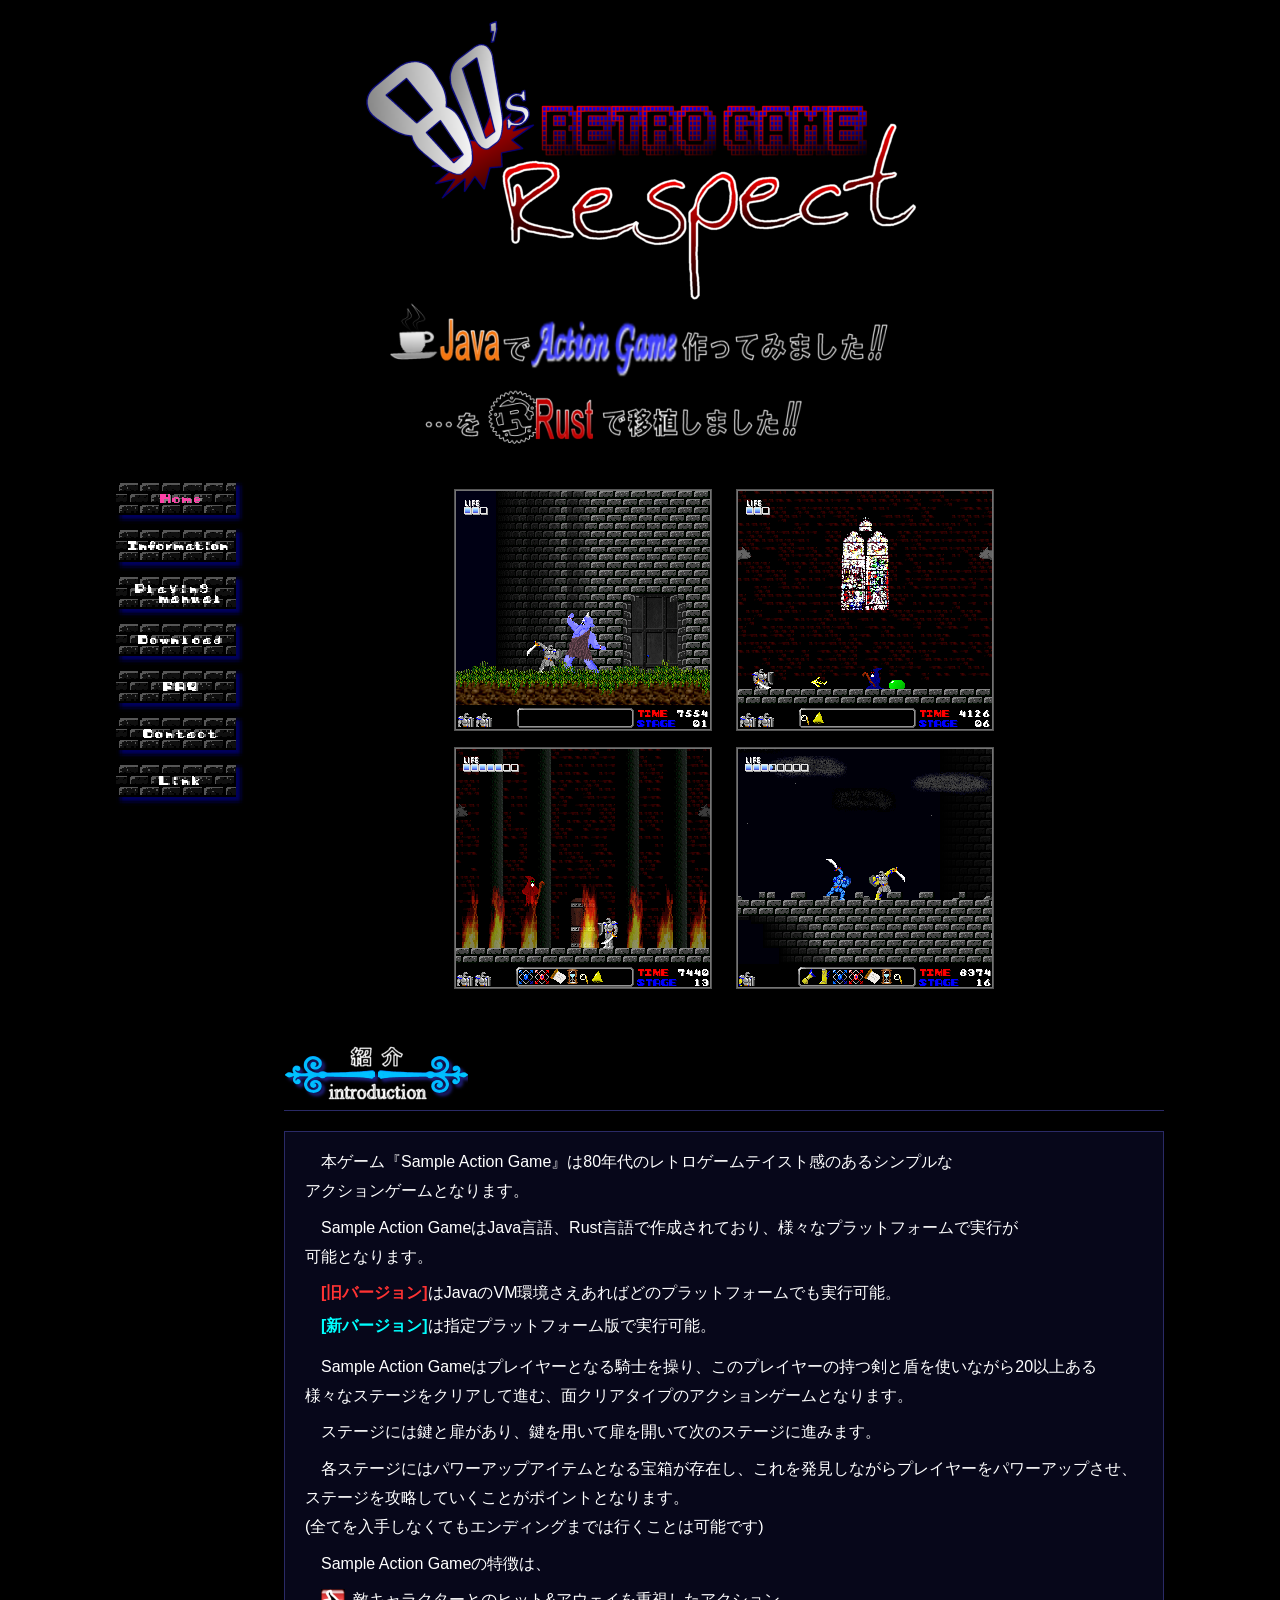
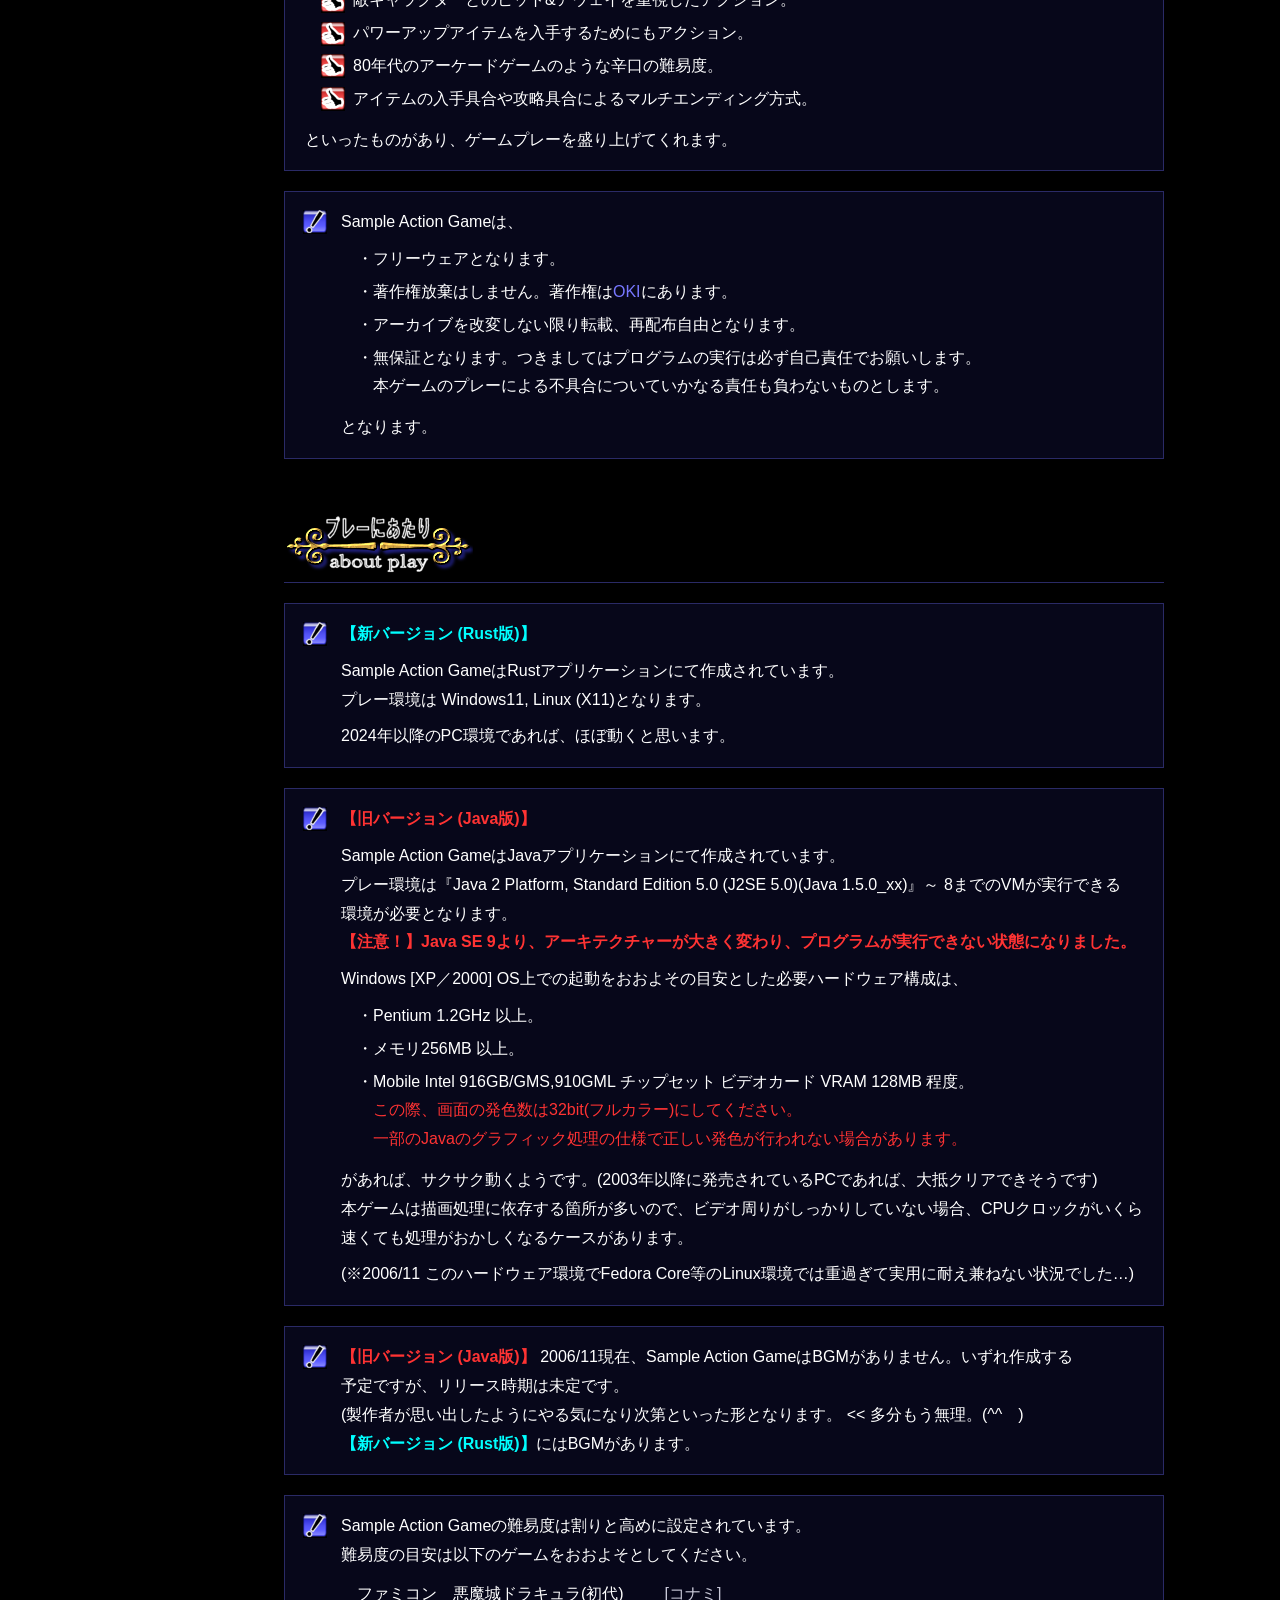
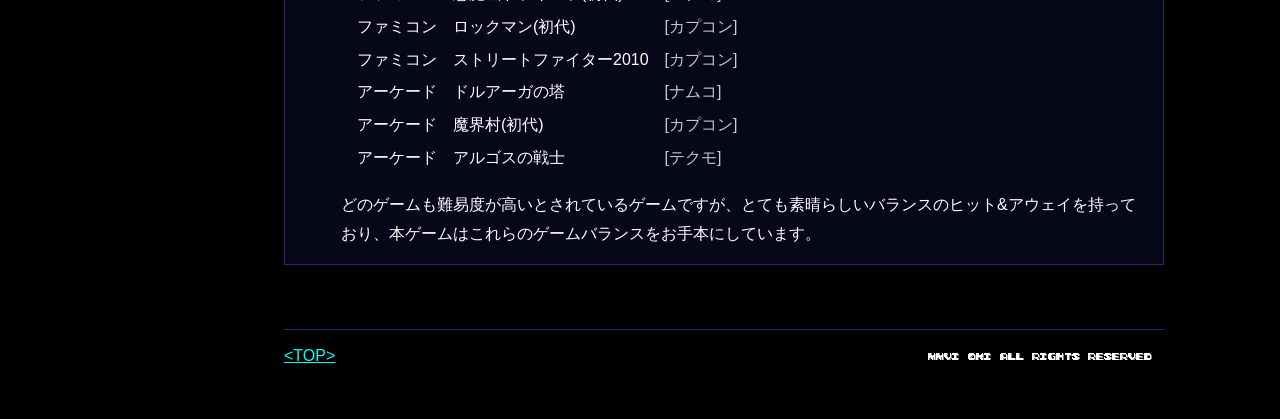
<file: index.html>
<!DOCTYPE html>
<html lang="ja">
<head>
	<meta charset="utf-8">
	<meta name="viewport" content="width=device-width, initial-scale=1">
	<title>80's Retro Game Respect</title>
	<meta name="author" content="OKI">
	<meta name="description" content="Sample Action Game">
	<link rel="icon" href="images/favicon.ico">
	<link rel="stylesheet" href="css/site.css">
</head>
<body id="top">
	<header class="site-header">
		<img src="images/title.png" width="559" height="286" alt="80's I love retro game">
		<img src="images/title2.png" width="500" height="77" alt="Javaで Action Game 作ってみました!!">
		<img src="images/title3.png" width="499" height="78" alt="…を Rust で移植しました!!">
	</header>

	<div class="layout">
		<nav class="site-nav" aria-label="メニュー">
			<ul>
				<li><span aria-current="page"><img src="images/button_home_0.png" alt="Home"></span></li>
				<li><a href="information/index.html"><img class="normal" src="images/button_information_1.png" alt="Information"><img class="hover" src="images/button_information_2.png" alt=""><img class="press" src="images/button_information_3.png" alt=""></a></li>
				<li><a href="playing_manual/index.html"><img class="normal" src="images/button_playing_manual_1.png" alt="Playing manual"><img class="hover" src="images/button_playing_manual_2.png" alt=""><img class="press" src="images/button_playing_manual_3.png" alt=""></a></li>
				<li><a href="download/index.html"><img class="normal" src="images/button_download_1.png" alt="Download"><img class="hover" src="images/button_download_2.png" alt=""><img class="press" src="images/button_download_3.png" alt=""></a></li>
				<li><a href="faq/index.html"><img class="normal" src="images/button_faq_1.png" alt="FAQ"><img class="hover" src="images/button_faq_2.png" alt=""><img class="press" src="images/button_faq_3.png" alt=""></a></li>
				<li><a href="contact/index.html"><img class="normal" src="images/button_contact_1.png" alt="Contact"><img class="hover" src="images/button_contact_2.png" alt=""><img class="press" src="images/button_contact_3.png" alt=""></a></li>
				<li><a href="link/index.html"><img class="normal" src="images/button_link_1.png" alt="Link"><img class="hover" src="images/button_link_2.png" alt=""><img class="press" src="images/button_link_3.png" alt=""></a></li>
			</ul>
		</nav>

		<main>
			<div class="shots">
				<img src="images/shot01.png" width="258" height="242" alt="1面のボス戦">
				<img src="images/shot02.png" width="258" height="242" alt="ステンドグラスのある面">
				<img src="images/shot03.png" width="256" height="240" alt="炎の燃える面">
				<img src="images/shot04.png" width="256" height="240" alt="城壁の上での戦い">
			</div>

			<h2 class="section-title"><img src="images/symbol_introduction.png" width="186" height="57" alt="紹介 introduction"></h2>
			<div class="box">
				<p>本ゲーム『Sample Action Game』は80年代のレトロゲームテイスト感のあるシンプルなアクションゲームとなります。</p>
				<p>Sample Action GameはJava言語、Rust言語で作成されており、様々なプラットフォームで実行が可能となります。</p>
				<ul class="list">
					<li><span class="ver-old">[旧バージョン]</span>はJavaのVM環境さえあればどのプラットフォームでも実行可能。</li>
					<li><span class="ver-new">[新バージョン]</span>は指定プラットフォーム版で実行可能。</li>
				</ul>
				<p>Sample Action Gameはプレイヤーとなる騎士を操り、このプレイヤーの持つ剣と盾を使いながら20以上ある様々なステージをクリアして進む、面クリアタイプのアクションゲームとなります。</p>
				<p>ステージには鍵と扉があり、鍵を用いて扉を開いて次のステージに進みます。</p>
				<p>各ステージにはパワーアップアイテムとなる宝箱が存在し、これを発見しながらプレイヤーをパワーアップさせ、ステージを攻略していくことがポイントとなります。<br>
				(全てを入手しなくてもエンディングまでは行くことは可能です)</p>
				<p>Sample Action Gameの特徴は、</p>
				<ul class="list list-good">
					<li>敵キャラクターとのヒット&amp;アウェイを重視したアクション。</li>
					<li>パワーアップアイテムを入手するためにもアクション。</li>
					<li>80年代のアーケードゲームのような辛口の難易度。</li>
					<li>アイテムの入手具合や攻略具合によるマルチエンディング方式。</li>
				</ul>
				<p class="no-indent">といったものがあり、ゲームプレーを盛り上げてくれます。</p>
			</div>

			<div class="note">
				<p>Sample Action Gameは、</p>
				<ul class="list list-dot">
					<li>フリーウェアとなります。</li>
					<li>著作権放棄はしません。著作権は<span class="author">OKI</span>にあります。</li>
					<li>アーカイブを改変しない限り転載、再配布自由となります。</li>
					<li>無保証となります。つきましてはプログラムの実行は必ず自己責任でお願いします。<br>
					本ゲームのプレーによる不具合についていかなる責任も負わないものとします。</li>
				</ul>
				<p>となります。</p>
			</div>

			<h2 class="section-title"><img src="images/symbol_about_play.png" width="189" height="59" alt="プレーについて about play"></h2>
			<div class="note">
				<p class="note-title"><span class="ver-new">【新バージョン (Rust版)】</span></p>
				<p>Sample Action GameはRustアプリケーションにて作成されています。<br>
				プレー環境は Windows11, Linux (X11)となります。</p>
				<p>2024年以降のPC環境であれば、ほぼ動くと思います。</p>
			</div>

			<div class="note">
				<p class="note-title"><span class="ver-old">【旧バージョン (Java版)】</span></p>
				<p>Sample Action GameはJavaアプリケーションにて作成されています。<br>
				プレー環境は『Java 2 Platform, Standard Edition 5.0 (J2SE 5.0)(Java 1.5.0_xx)』～ 8までのVMが実行できる環境が必要となります。<br>
				<strong class="warn">【注意！】Java SE 9より、アーキテクチャーが大きく変わり、プログラムが実行できない状態になりました。</strong></p>
				<p>Windows [XP／2000] OS上での起動をおおよその目安とした必要ハードウェア構成は、</p>
				<ul class="list list-dot">
					<li>Pentium 1.2GHz 以上。</li>
					<li>メモリ256MB 以上。</li>
					<li>Mobile Intel 916GB/GMS,910GML チップセット ビデオカード VRAM 128MB 程度。<br>
					<span class="warn">この際、画面の発色数は32bit(フルカラー)にしてください。<br>
					一部のJavaのグラフィック処理の仕様で正しい発色が行われない場合があります。</span></li>
				</ul>
				<p>があれば、サクサク動くようです。(2003年以降に発売されているPCであれば、大抵クリアできそうです)<br>
				本ゲームは描画処理に依存する箇所が多いので、ビデオ周りがしっかりしていない場合、CPUクロックがいくら速くても処理がおかしくなるケースがあります。</p>
				<p>(※2006/11 このハードウェア環境でFedora Core等のLinux環境では重過ぎて実用に耐え兼ねない状況でした…)</p>
			</div>

			<div class="note">
				<p><span class="ver-old">【旧バージョン (Java版)】</span>
				2006/11現在、Sample Action GameはBGMがありません。いずれ作成する予定ですが、リリース時期は未定です。<br>
				(製作者が思い出したようにやる気になり次第といった形となります。 &lt;&lt; 多分もう無理。(^^ゞ)<br>
				<span class="ver-new">【新バージョン (Rust版)】</span>にはBGMがあります。</p>
			</div>

			<div class="note">
				<p>Sample Action Gameの難易度は割りと高めに設定されています。<br>
				難易度の目安は以下のゲームをおおよそとしてください。</p>
				<table class="games">
					<tr><td>ファミコン</td><td>悪魔城ドラキュラ(初代)</td><td>[コナミ]</td></tr>
					<tr><td>ファミコン</td><td>ロックマン(初代)</td><td>[カプコン]</td></tr>
					<tr><td>ファミコン</td><td>ストリートファイター2010</td><td>[カプコン]</td></tr>
					<tr><td>アーケード</td><td>ドルアーガの塔</td><td>[ナムコ]</td></tr>
					<tr><td>アーケード</td><td>魔界村(初代)</td><td>[カプコン]</td></tr>
					<tr><td>アーケード</td><td>アルゴスの戦士</td><td>[テクモ]</td></tr>
				</table>
				<p>どのゲームも難易度が高いとされているゲームですが、とても素晴らしいバランスのヒット&amp;アウェイを持っており、本ゲームはこれらのゲームバランスをお手本にしています。</p>
			</div>

			<footer class="site-footer">
				<a href="#top">&lt;TOP&gt;</a>
				<img src="images/right.png" width="246" height="11" alt="NAVI OKI ALL RIGHTS RESERVED">
			</footer>
		</main>
	</div>
</body>
</html>
</file>
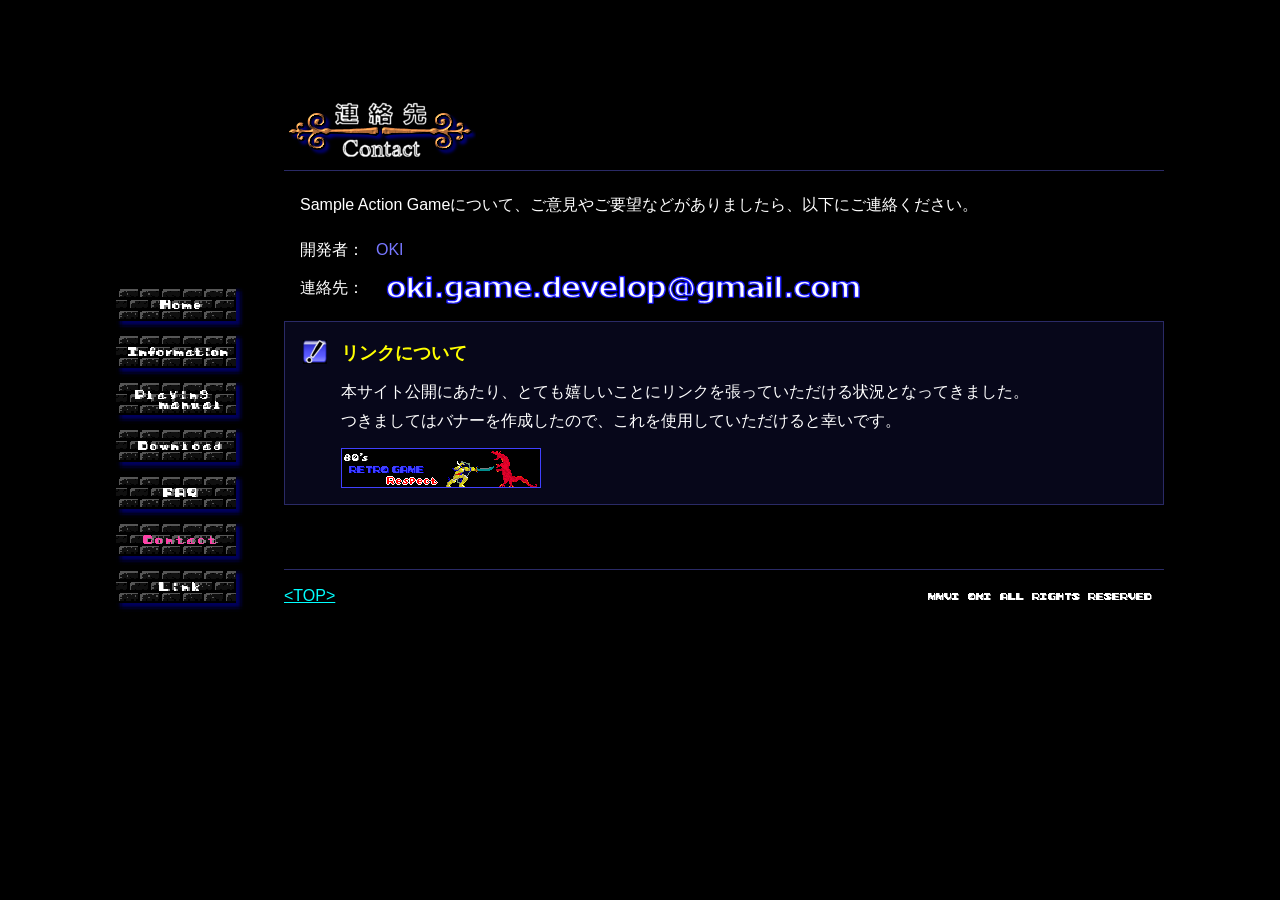
<file: contact/index.html>
<!DOCTYPE html>
<html lang="ja">
<head>
	<meta charset="utf-8">
	<meta name="viewport" content="width=device-width, initial-scale=1">
	<title>80's Retro Game Respect - Contact</title>
	<link rel="icon" href="../images/favicon.ico">
	<link rel="stylesheet" href="../css/site.css">
</head>
<body id="top">
	<div class="layout">
		<nav class="site-nav" aria-label="メニュー">
			<ul>
				<li><a href="../index.html"><img class="normal" src="../images/button_home_1.png" alt="Home"><img class="hover" src="../images/button_home_2.png" alt=""><img class="press" src="../images/button_home_3.png" alt=""></a></li>
				<li><a href="../information/index.html"><img class="normal" src="../images/button_information_1.png" alt="Information"><img class="hover" src="../images/button_information_2.png" alt=""><img class="press" src="../images/button_information_3.png" alt=""></a></li>
				<li><a href="../playing_manual/index.html"><img class="normal" src="../images/button_playing_manual_1.png" alt="Playing manual"><img class="hover" src="../images/button_playing_manual_2.png" alt=""><img class="press" src="../images/button_playing_manual_3.png" alt=""></a></li>
				<li><a href="../download/index.html"><img class="normal" src="../images/button_download_1.png" alt="Download"><img class="hover" src="../images/button_download_2.png" alt=""><img class="press" src="../images/button_download_3.png" alt=""></a></li>
				<li><a href="../faq/index.html"><img class="normal" src="../images/button_faq_1.png" alt="FAQ"><img class="hover" src="../images/button_faq_2.png" alt=""><img class="press" src="../images/button_faq_3.png" alt=""></a></li>
				<li><span aria-current="page"><img src="../images/button_contact_0.png" alt="Contact"></span></li>
				<li><a href="../link/index.html"><img class="normal" src="../images/button_link_1.png" alt="Link"><img class="hover" src="../images/button_link_2.png" alt=""><img class="press" src="../images/button_link_3.png" alt=""></a></li>
			</ul>
		</nav>

		<main>
			<h1 class="page-title"><img src="../images/symbol_contact.png" width="192" height="64" alt="連絡先 Contact"></h1>
			<p>Sample Action Gameについて、ご意見やご要望などがありましたら、以下にご連絡ください。</p>
			<dl class="fields">
				<dt>開発者：</dt><dd><span class="author">OKI</span></dd>
				<dt>連絡先：</dt><dd><img src="../images/mailto.png" width="500" height="32" alt="連絡先のメールアドレス (画像)"></dd>
			</dl>

			<div class="note">
				<p class="note-title sub-heading">リンクについて</p>
				<p>本サイト公開にあたり、とても嬉しいことにリンクを張っていただける状況となってきました。<br>
				つきましてはバナーを作成したので、これを使用していただけると幸いです。</p>
				<div class="figures">
					<img src="../images/sample_action_game_banner.png" width="200" height="40" alt="Banner">
				</div>
			</div>

			<footer class="site-footer">
				<a href="#top">&lt;TOP&gt;</a>
				<img src="../images/right.png" width="246" height="11" alt="NAVI OKI ALL RIGHTS RESERVED">
			</footer>
		</main>
	</div>
</body>
</html>
</file>
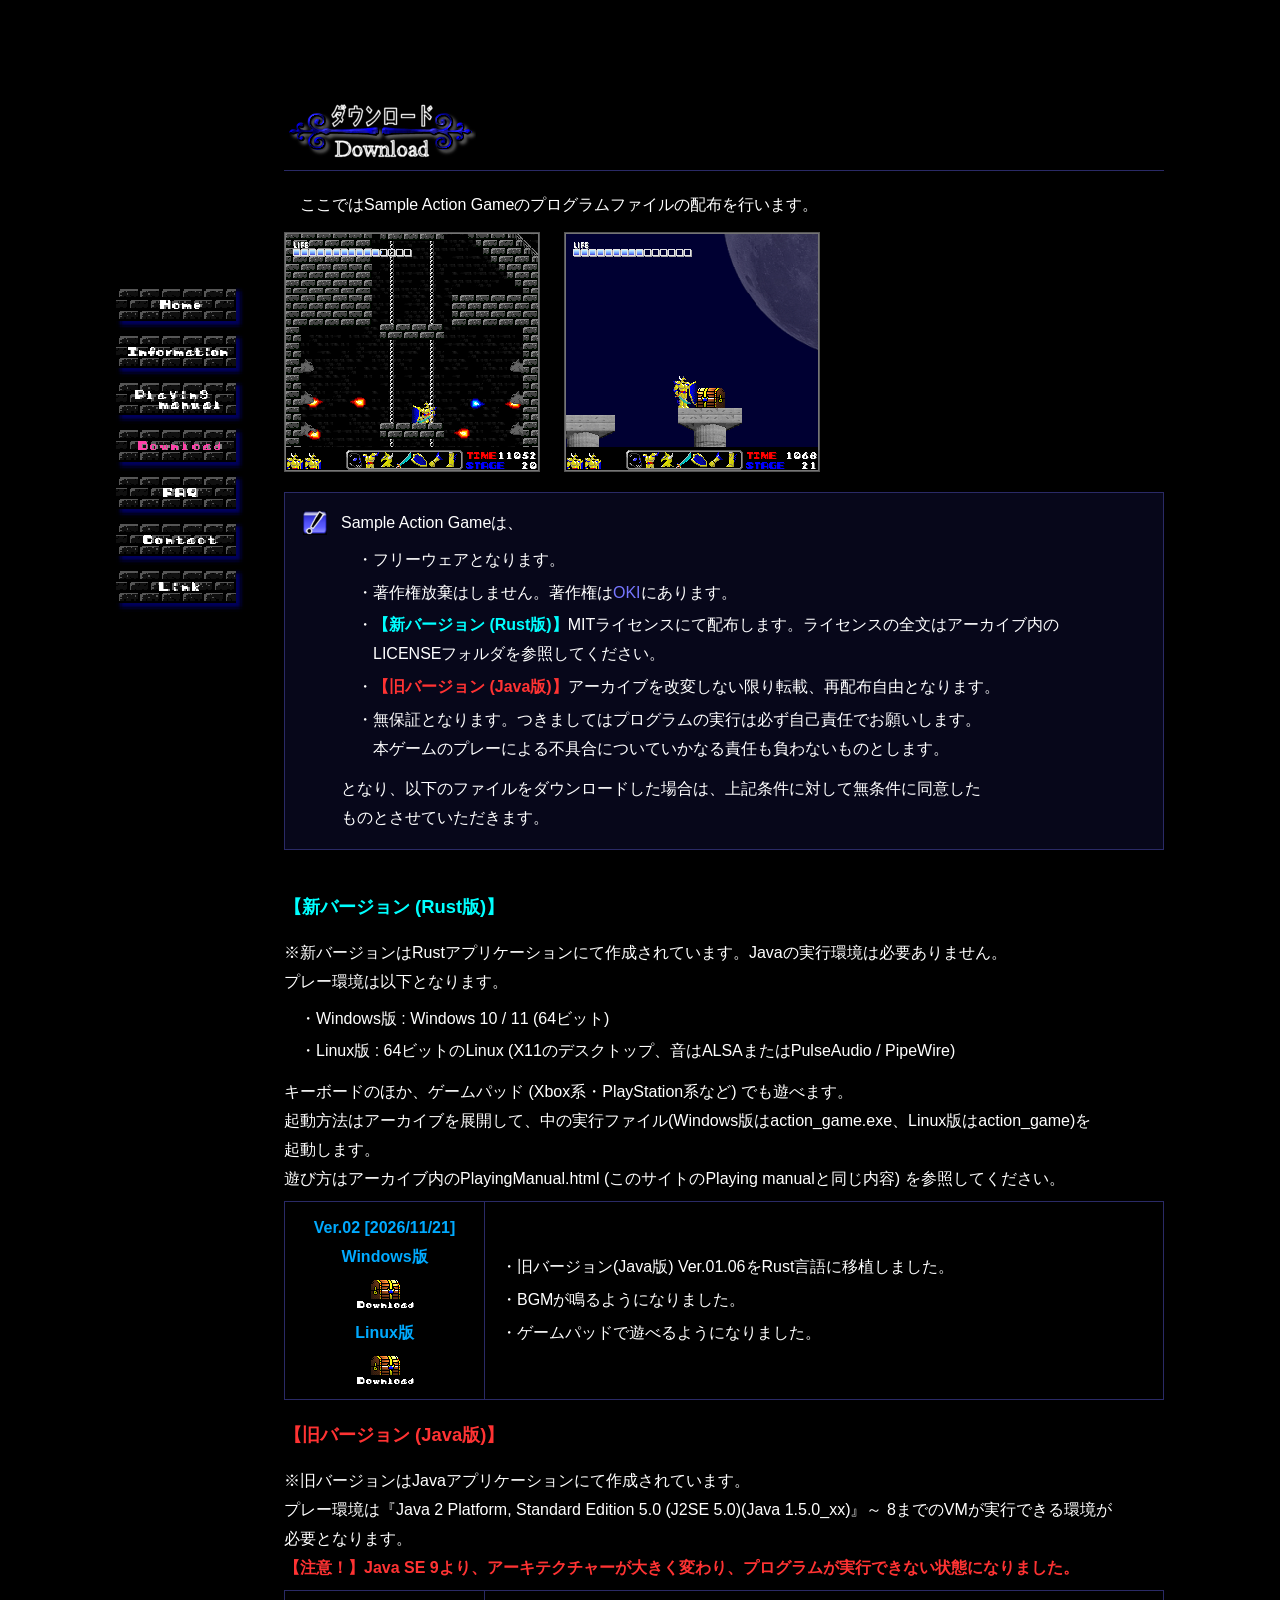
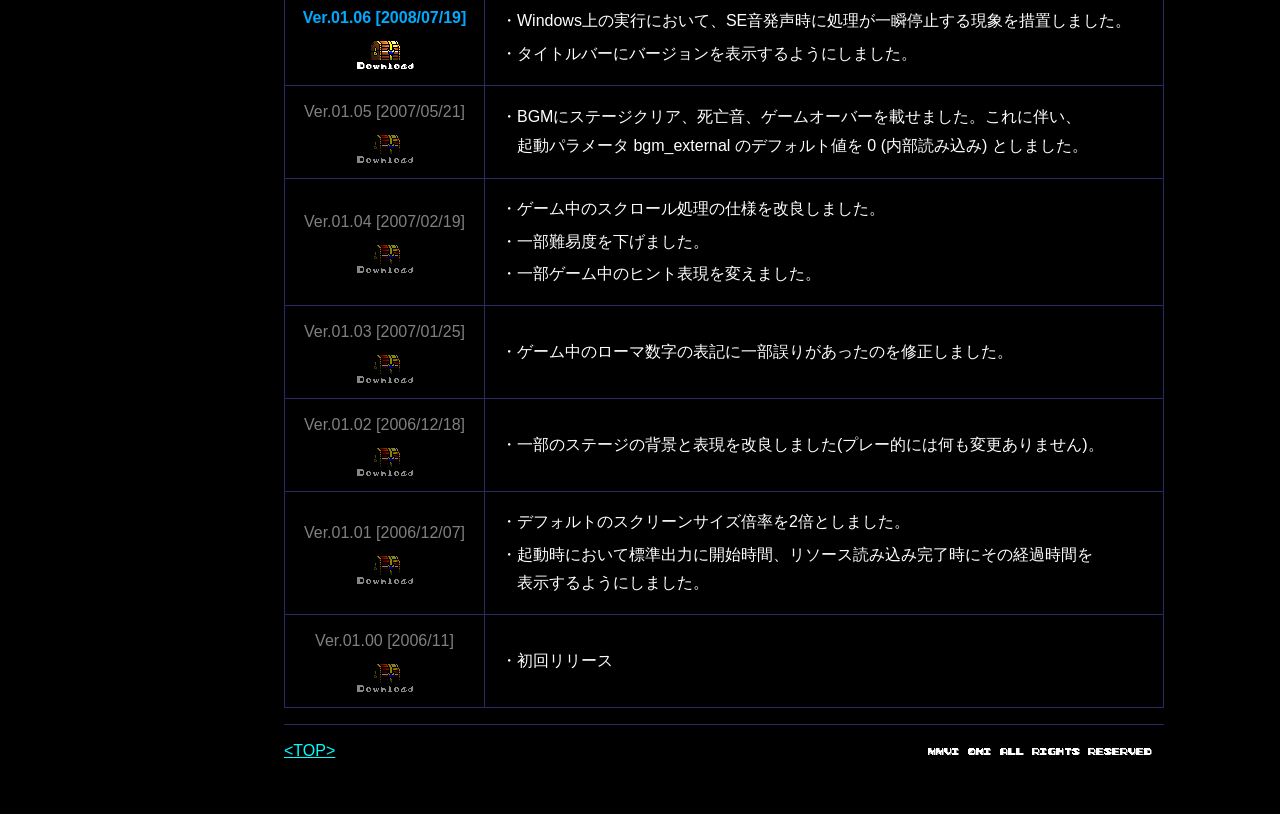
<file: download/index.html>
<!DOCTYPE html>
<html lang="ja">
<head>
	<meta charset="utf-8">
	<meta name="viewport" content="width=device-width, initial-scale=1">
	<title>80's Retro Game Respect - Download</title>
	<link rel="icon" href="../images/favicon.ico">
	<link rel="stylesheet" href="../css/site.css">
</head>
<body id="top">
	<div class="layout">
		<nav class="site-nav" aria-label="メニュー">
			<ul>
				<li><a href="../index.html"><img class="normal" src="../images/button_home_1.png" alt="Home"><img class="hover" src="../images/button_home_2.png" alt=""><img class="press" src="../images/button_home_3.png" alt=""></a></li>
				<li><a href="../information/index.html"><img class="normal" src="../images/button_information_1.png" alt="Information"><img class="hover" src="../images/button_information_2.png" alt=""><img class="press" src="../images/button_information_3.png" alt=""></a></li>
				<li><a href="../playing_manual/index.html"><img class="normal" src="../images/button_playing_manual_1.png" alt="Playing manual"><img class="hover" src="../images/button_playing_manual_2.png" alt=""><img class="press" src="../images/button_playing_manual_3.png" alt=""></a></li>
				<li><span aria-current="page"><img src="../images/button_download_0.png" alt="Download"></span></li>
				<li><a href="../faq/index.html"><img class="normal" src="../images/button_faq_1.png" alt="FAQ"><img class="hover" src="../images/button_faq_2.png" alt=""><img class="press" src="../images/button_faq_3.png" alt=""></a></li>
				<li><a href="../contact/index.html"><img class="normal" src="../images/button_contact_1.png" alt="Contact"><img class="hover" src="../images/button_contact_2.png" alt=""><img class="press" src="../images/button_contact_3.png" alt=""></a></li>
				<li><a href="../link/index.html"><img class="normal" src="../images/button_link_1.png" alt="Link"><img class="hover" src="../images/button_link_2.png" alt=""><img class="press" src="../images/button_link_3.png" alt=""></a></li>
			</ul>
		</nav>

		<main>
			<h1 class="page-title"><img src="../images/symbol_download.png" width="192" height="64" alt="ダウンロード Download"></h1>
			<p>ここではSample Action Gameのプログラムファイルの配布を行います。</p>
			<div class="figures">
				<img class="shot" src="../images/shot06.png" width="256" height="240" alt="shot06">
				<img class="shot" src="../images/shot07.png" width="256" height="240" alt="shot07">
			</div>

			<div class="note">
				<p>Sample Action Gameは、</p>
				<ul class="list list-dot">
					<li>フリーウェアとなります。</li>
					<li>著作権放棄はしません。著作権は<span class="author">OKI</span>にあります。</li>
					<li><span class="ver-new">【新バージョン (Rust版)】</span>MITライセンスにて配布します。ライセンスの全文はアーカイブ内のLICENSEフォルダを参照してください。</li>
					<li><span class="ver-old">【旧バージョン (Java版)】</span>アーカイブを改変しない限り転載、再配布自由となります。</li>
					<li>無保証となります。つきましてはプログラムの実行は必ず自己責任でお願いします。<br>
					本ゲームのプレーによる不具合についていかなる責任も負わないものとします。</li>
				</ul>
				<p>となり、以下のファイルをダウンロードした場合は、上記条件に対して無条件に同意したものとさせていただきます。</p>
			</div>

			<h2 class="sub-title"><span class="ver-new">【新バージョン (Rust版)】</span></h2>
			<p class="no-indent">※新バージョンはRustアプリケーションにて作成されています。Javaの実行環境は必要ありません。<br>
			プレー環境は以下となります。</p>
			<ul class="list list-dot">
				<li>Windows版 : Windows 10 / 11 (64ビット)</li>
				<li>Linux版 : 64ビットのLinux (X11のデスクトップ、音はALSAまたはPulseAudio / PipeWire)</li>
			</ul>
			<p class="no-indent">キーボードのほか、ゲームパッド (Xbox系・PlayStation系など) でも遊べます。<br>
			起動方法はアーカイブを展開して、中の実行ファイル(Windows版はaction_game.exe、Linux版はaction_game)を起動します。<br>
			遊び方はアーカイブ内のPlayingManual.html (このサイトのPlaying manualと同じ内容) を参照してください。</p>
			<div class="release">
				<div class="release-get">
					<span class="release-name">Ver.02 [2026/11/21]<br>Windows版</span>
					<a class="dl-btn" href="https://github.com/oki-development/SampleActionGame/releases/download/v2/action_game-2-windows-x64.zip"><img class="normal" src="../images/icon_download1.png" width="64" height="39" alt="Ver.02 Windows版"><img class="press" src="../images/icon_download2.png" width="64" height="39" alt=""></a>
					<span class="release-name">Linux版</span>
					<a class="dl-btn" href="https://github.com/oki-development/SampleActionGame/releases/download/v2/action_game-2-linux-x64.tar.gz"><img class="normal" src="../images/icon_download1.png" width="64" height="39" alt="Ver.02 Linux版"><img class="press" src="../images/icon_download2.png" width="64" height="39" alt=""></a>
				</div>
				<div class="release-notes">
					<ul class="list list-dot">
						<li>旧バージョン(Java版) Ver.01.06をRust言語に移植しました。</li>
						<li>BGMが鳴るようになりました。</li>
						<li>ゲームパッドで遊べるようになりました。</li>
					</ul>
				</div>
			</div>

			<h2 class="sub-title"><span class="ver-old">【旧バージョン (Java版)】</span></h2>
			<p class="no-indent">※旧バージョンはJavaアプリケーションにて作成されています。<br>
			プレー環境は『Java 2 Platform, Standard Edition 5.0 (J2SE 5.0)(Java 1.5.0_xx)』～ 8までのVMが実行できる環境が必要となります。<br>
			<strong class="warn">【注意！】Java SE 9より、アーキテクチャーが大きく変わり、プログラムが実行できない状態になりました。</strong></p>
			<div class="release">
				<div class="release-get">
					<span class="release-name">Ver.01.06 [2008/07/19]</span>
					<a class="dl-btn" href="https://github.com/oki-development/SampleActionGame/releases/download/v1.06/SampleActionGame_01_06.zip"><img class="normal" src="../images/icon_download1.png" width="64" height="39" alt="Ver.01.06"><img class="press" src="../images/icon_download2.png" width="64" height="39" alt=""></a>
				</div>
				<div class="release-notes">
					<ul class="list list-dot">
						<li>Windows上の実行において、SE音発声時に処理が一瞬停止する現象を措置しました。</li>
						<li>タイトルバーにバージョンを表示するようにしました。</li>
					</ul>
				</div>
			</div>
			<div class="release release-old">
				<div class="release-get">
					<span class="release-name">Ver.01.05 [2007/05/21]</span>
					<a class="dl-btn" href="https://github.com/oki-development/SampleActionGame/releases/download/v1.05/SampleActionGame_01_05.zip"><img class="normal" src="../images/icon_download_old1.png" width="64" height="39" alt="Ver.01.05"><img class="press" src="../images/icon_download_old2.png" width="64" height="39" alt=""></a>
				</div>
				<div class="release-notes">
					<ul class="list list-dot">
						<li>BGMにステージクリア、死亡音、ゲームオーバーを載せました。これに伴い、起動パラメータ bgm_external のデフォルト値を 0 (内部読み込み) としました。</li>
					</ul>
				</div>
			</div>
			<div class="release release-old">
				<div class="release-get">
					<span class="release-name">Ver.01.04 [2007/02/19]</span>
					<a class="dl-btn" href="https://github.com/oki-development/SampleActionGame/releases/download/v1.04/SampleActionGame_01_04.zip"><img class="normal" src="../images/icon_download_old1.png" width="64" height="39" alt="Ver.01.04"><img class="press" src="../images/icon_download_old2.png" width="64" height="39" alt=""></a>
				</div>
				<div class="release-notes">
					<ul class="list list-dot">
						<li>ゲーム中のスクロール処理の仕様を改良しました。</li>
						<li>一部難易度を下げました。</li>
						<li>一部ゲーム中のヒント表現を変えました。</li>
					</ul>
				</div>
			</div>
			<div class="release release-old">
				<div class="release-get">
					<span class="release-name">Ver.01.03 [2007/01/25]</span>
					<a class="dl-btn" href="https://github.com/oki-development/SampleActionGame/releases/download/v1.03/SampleActionGame_01_03.zip"><img class="normal" src="../images/icon_download_old1.png" width="64" height="39" alt="Ver.01.03"><img class="press" src="../images/icon_download_old2.png" width="64" height="39" alt=""></a>
				</div>
				<div class="release-notes">
					<ul class="list list-dot">
						<li>ゲーム中のローマ数字の表記に一部誤りがあったのを修正しました。</li>
					</ul>
				</div>
			</div>
			<div class="release release-old">
				<div class="release-get">
					<span class="release-name">Ver.01.02 [2006/12/18]</span>
					<a class="dl-btn" href="https://github.com/oki-development/SampleActionGame/releases/download/v1.02/SampleActionGame_01_02.zip"><img class="normal" src="../images/icon_download_old1.png" width="64" height="39" alt="Ver.01.02"><img class="press" src="../images/icon_download_old2.png" width="64" height="39" alt=""></a>
				</div>
				<div class="release-notes">
					<ul class="list list-dot">
						<li>一部のステージの背景と表現を改良しました(プレー的には何も変更ありません)。</li>
					</ul>
				</div>
			</div>
			<div class="release release-old">
				<div class="release-get">
					<span class="release-name">Ver.01.01 [2006/12/07]</span>
					<a class="dl-btn" href="https://github.com/oki-development/SampleActionGame/releases/download/v1.01/SampleActionGame_01_01.zip"><img class="normal" src="../images/icon_download_old1.png" width="64" height="39" alt="Ver.01.01"><img class="press" src="../images/icon_download_old2.png" width="64" height="39" alt=""></a>
				</div>
				<div class="release-notes">
					<ul class="list list-dot">
						<li>デフォルトのスクリーンサイズ倍率を2倍としました。</li>
						<li>起動時において標準出力に開始時間、リソース読み込み完了時にその経過時間を表示するようにしました。</li>
					</ul>
				</div>
			</div>
			<div class="release release-old">
				<div class="release-get">
					<span class="release-name">Ver.01.00 [2006/11]</span>
					<a class="dl-btn" href="https://github.com/oki-development/SampleActionGame/releases/download/v1.00/SampleActionGame_01_00.zip"><img class="normal" src="../images/icon_download_old1.png" width="64" height="39" alt="Ver.01.00"><img class="press" src="../images/icon_download_old2.png" width="64" height="39" alt=""></a>
				</div>
				<div class="release-notes">
					<ul class="list list-dot">
						<li>初回リリース</li>
					</ul>
				</div>
			</div>

			<footer class="site-footer">
				<a href="#top">&lt;TOP&gt;</a>
				<img src="../images/right.png" width="246" height="11" alt="NAVI OKI ALL RIGHTS RESERVED">
			</footer>
		</main>
	</div>
</body>
</html>
</file>
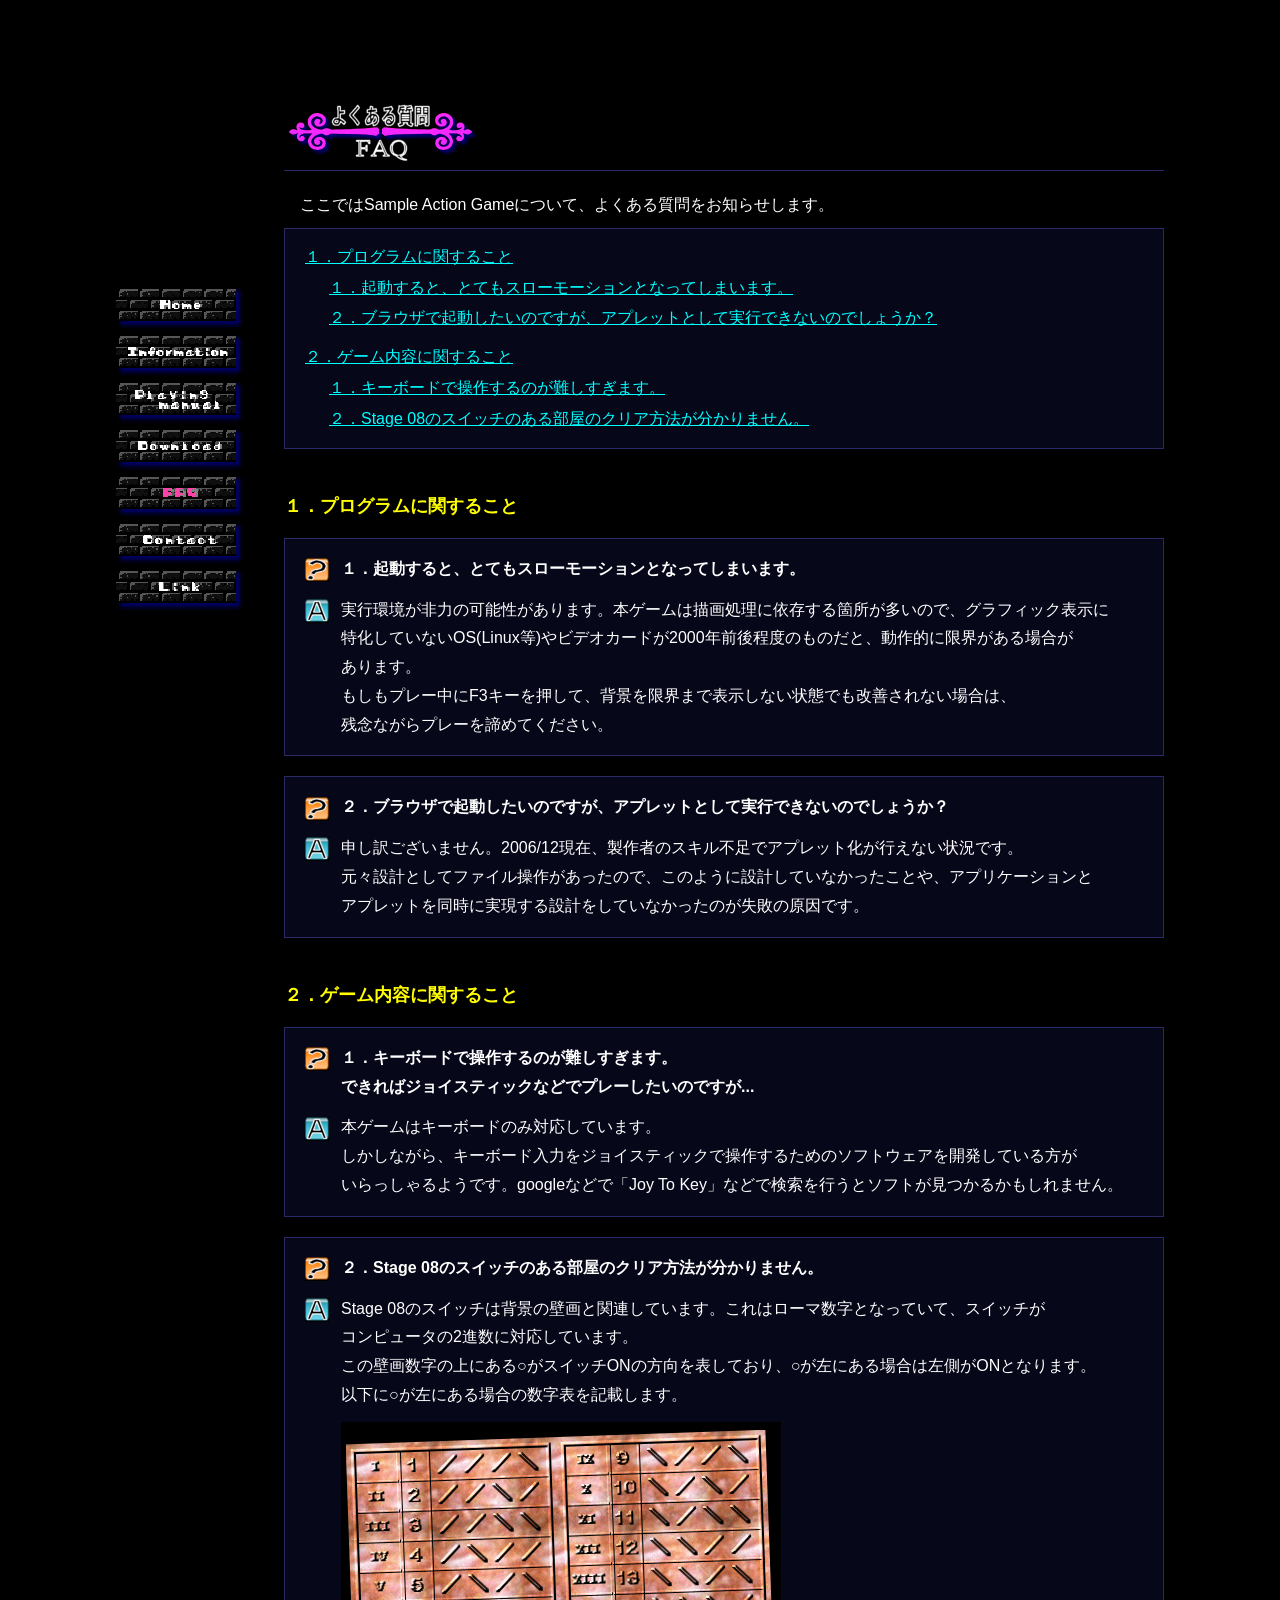
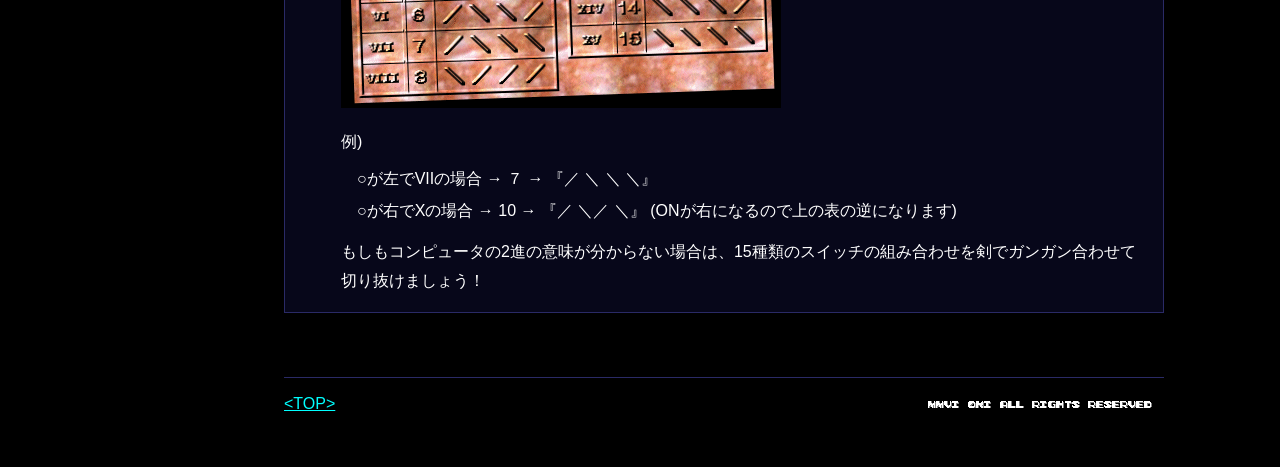
<file: faq/index.html>
<!DOCTYPE html>
<html lang="ja">
<head>
	<meta charset="utf-8">
	<meta name="viewport" content="width=device-width, initial-scale=1">
	<title>80's Retro Game Respect - FAQ</title>
	<link rel="icon" href="../images/favicon.ico">
	<link rel="stylesheet" href="../css/site.css">
</head>
<body id="top">
	<div class="layout">
		<nav class="site-nav" aria-label="メニュー">
			<ul>
				<li><a href="../index.html"><img class="normal" src="../images/button_home_1.png" alt="Home"><img class="hover" src="../images/button_home_2.png" alt=""><img class="press" src="../images/button_home_3.png" alt=""></a></li>
				<li><a href="../information/index.html"><img class="normal" src="../images/button_information_1.png" alt="Information"><img class="hover" src="../images/button_information_2.png" alt=""><img class="press" src="../images/button_information_3.png" alt=""></a></li>
				<li><a href="../playing_manual/index.html"><img class="normal" src="../images/button_playing_manual_1.png" alt="Playing manual"><img class="hover" src="../images/button_playing_manual_2.png" alt=""><img class="press" src="../images/button_playing_manual_3.png" alt=""></a></li>
				<li><a href="../download/index.html"><img class="normal" src="../images/button_download_1.png" alt="Download"><img class="hover" src="../images/button_download_2.png" alt=""><img class="press" src="../images/button_download_3.png" alt=""></a></li>
				<li><span aria-current="page"><img src="../images/button_faq_0.png" alt="FAQ"></span></li>
				<li><a href="../contact/index.html"><img class="normal" src="../images/button_contact_1.png" alt="Contact"><img class="hover" src="../images/button_contact_2.png" alt=""><img class="press" src="../images/button_contact_3.png" alt=""></a></li>
				<li><a href="../link/index.html"><img class="normal" src="../images/button_link_1.png" alt="Link"><img class="hover" src="../images/button_link_2.png" alt=""><img class="press" src="../images/button_link_3.png" alt=""></a></li>
			</ul>
		</nav>

		<main>
			<h1 class="page-title"><img src="../images/symbol_faq.png" width="192" height="64" alt="よくある質問 FAQ"></h1>
			<p>ここではSample Action Gameについて、よくある質問をお知らせします。</p>

			<nav class="toc" aria-label="目次">
				<ol>
					<li><a href="#program">１．プログラムに関すること</a>
						<ol>
							<li><a href="#boot">１．起動すると、とてもスローモーションとなってしまいます。</a></li>
							<li><a href="#applet">２．ブラウザで起動したいのですが、アプレットとして実行できないのでしょうか？</a></li>
						</ol>
					</li>
					<li><a href="#game">２．ゲーム内容に関すること</a>
						<ol>
							<li><a href="#controller">１．キーボードで操作するのが難しすぎます。</a></li>
							<li><a href="#switch">２．Stage 08のスイッチのある部屋のクリア方法が分かりません。</a></li>
						</ol>
					</li>
				</ol>
			</nav>

			<h2 class="sub-title" id="program">１．プログラムに関すること</h2>

			<section class="qa" id="boot">
				<h3 class="qa-q">１．起動すると、とてもスローモーションとなってしまいます。</h3>
				<div class="qa-a">
					<p>実行環境が非力の可能性があります。本ゲームは描画処理に依存する箇所が多いので、グラフィック表示に特化していないOS(Linux等)やビデオカードが2000年前後程度のものだと、動作的に限界がある場合があります。<br>
					もしもプレー中にF3キーを押して、背景を限界まで表示しない状態でも改善されない場合は、残念ながらプレーを諦めてください。</p>
				</div>
			</section>

			<section class="qa" id="applet">
				<h3 class="qa-q">２．ブラウザで起動したいのですが、アプレットとして実行できないのでしょうか？</h3>
				<div class="qa-a">
					<p>申し訳ございません。2006/12現在、製作者のスキル不足でアプレット化が行えない状況です。<br>
					元々設計としてファイル操作があったので、このように設計していなかったことや、アプリケーションとアプレットを同時に実現する設計をしていなかったのが失敗の原因です。</p>
				</div>
			</section>

			<h2 class="sub-title" id="game">２．ゲーム内容に関すること</h2>

			<section class="qa" id="controller">
				<h3 class="qa-q">１．キーボードで操作するのが難しすぎます。<br>できればジョイスティックなどでプレーしたいのですが...</h3>
				<div class="qa-a">
					<p>本ゲームはキーボードのみ対応しています。<br>
					しかしながら、キーボード入力をジョイスティックで操作するためのソフトウェアを開発している方がいらっしゃるようです。googleなどで「Joy To Key」などで検索を行うとソフトが見つかるかもしれません。</p>
				</div>
			</section>

			<section class="qa" id="switch">
				<h3 class="qa-q">２．Stage 08のスイッチのある部屋のクリア方法が分かりません。</h3>
				<div class="qa-a">
					<p>Stage 08のスイッチは背景の壁画と関連しています。これはローマ数字となっていて、スイッチがコンピュータの2進数に対応しています。<br>
					この壁画数字の上にある○がスイッチONの方向を表しており、○が左にある場合は左側がONとなります。<br>
					以下に○が左にある場合の数字表を記載します。</p>
					<div class="figures">
						<img src="../images/faq_stage08.png" width="440" height="286" alt="○が左にある場合の数字表">
					</div>
					<p>例)</p>
					<ul class="list">
						<li>○が左でVIIの場合 → ７ → 『／ ＼ ＼ ＼』</li>
						<li>○が右でXの場合 → 10 → 『／ ＼／ ＼』 (ONが右になるので上の表の逆になります)</li>
					</ul>
					<p>もしもコンピュータの2進の意味が分からない場合は、15種類のスイッチの組み合わせを剣でガンガン合わせて切り抜けましょう！</p>
				</div>
			</section>

			<footer class="site-footer">
				<a href="#top">&lt;TOP&gt;</a>
				<img src="../images/right.png" width="246" height="11" alt="NAVI OKI ALL RIGHTS RESERVED">
			</footer>
		</main>
	</div>
</body>
</html>
</file>
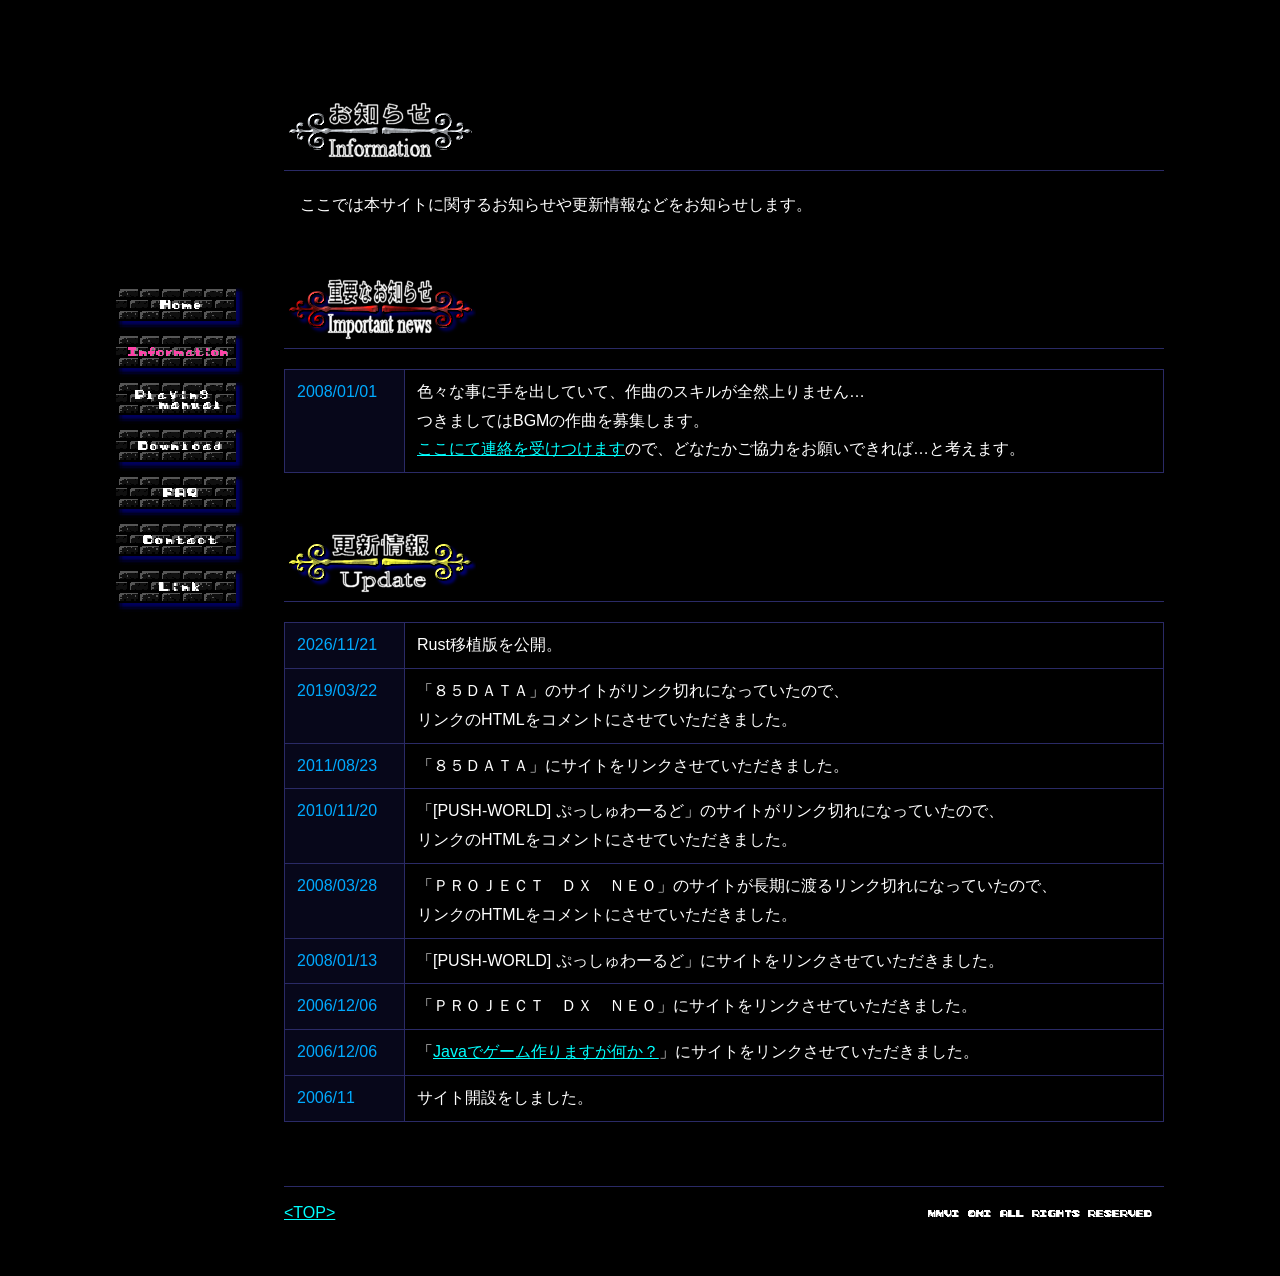
<file: information/index.html>
<!DOCTYPE html>
<html lang="ja">
<head>
	<meta charset="utf-8">
	<meta name="viewport" content="width=device-width, initial-scale=1">
	<title>80's Retro Game Respect - Information</title>
	<link rel="icon" href="../images/favicon.ico">
	<link rel="stylesheet" href="../css/site.css">
</head>
<body id="top">
	<div class="layout">
		<nav class="site-nav" aria-label="メニュー">
			<ul>
				<li><a href="../index.html"><img class="normal" src="../images/button_home_1.png" alt="Home"><img class="hover" src="../images/button_home_2.png" alt=""><img class="press" src="../images/button_home_3.png" alt=""></a></li>
				<li><span aria-current="page"><img src="../images/button_information_0.png" alt="Information"></span></li>
				<li><a href="../playing_manual/index.html"><img class="normal" src="../images/button_playing_manual_1.png" alt="Playing manual"><img class="hover" src="../images/button_playing_manual_2.png" alt=""><img class="press" src="../images/button_playing_manual_3.png" alt=""></a></li>
				<li><a href="../download/index.html"><img class="normal" src="../images/button_download_1.png" alt="Download"><img class="hover" src="../images/button_download_2.png" alt=""><img class="press" src="../images/button_download_3.png" alt=""></a></li>
				<li><a href="../faq/index.html"><img class="normal" src="../images/button_faq_1.png" alt="FAQ"><img class="hover" src="../images/button_faq_2.png" alt=""><img class="press" src="../images/button_faq_3.png" alt=""></a></li>
				<li><a href="../contact/index.html"><img class="normal" src="../images/button_contact_1.png" alt="Contact"><img class="hover" src="../images/button_contact_2.png" alt=""><img class="press" src="../images/button_contact_3.png" alt=""></a></li>
				<li><a href="../link/index.html"><img class="normal" src="../images/button_link_1.png" alt="Link"><img class="hover" src="../images/button_link_2.png" alt=""><img class="press" src="../images/button_link_3.png" alt=""></a></li>
			</ul>
		</nav>

		<main>
			<h1 class="page-title"><img src="../images/symbol_information.png" width="192" height="64" alt="お知らせ Information"></h1>
			<p>ここでは本サイトに関するお知らせや更新情報などをお知らせします。</p>

			<h2 class="section-title"><img src="../images/symbol_important_news.png" width="192" height="64" alt="重要なお知らせ"></h2>
			<table class="history">
				<tr><th>2008/01/01</th><td>色々な事に手を出していて、作曲のスキルが全然上りません…<br>つきましてはBGMの作曲を募集します。<br><a href="../contact/index.html">ここにて連絡を受けつけます</a>ので、どなたかご協力をお願いできれば…と考えます。</td></tr>
			</table>

			<h2 class="section-title"><img src="../images/symbol_update.png" width="192" height="64" alt="更新情報"></h2>
			<table class="history">
				<tr><th>2026/11/21</th><td>Rust移植版を公開。</td></tr>
				<tr><th>2019/03/22</th><td>「８５ＤＡＴＡ」のサイトがリンク切れになっていたので、<br>リンクのHTMLをコメントにさせていただきました。</td></tr>
				<tr><th>2011/08/23</th><td>「８５ＤＡＴＡ」にサイトをリンクさせていただきました。</td></tr>
				<tr><th>2010/11/20</th><td>「[PUSH-WORLD] ぷっしゅわーるど」のサイトがリンク切れになっていたので、<br>リンクのHTMLをコメントにさせていただきました。</td></tr>
				<tr><th>2008/03/28</th><td>「ＰＲＯＪＥＣＴ　ＤＸ　ＮＥＯ」のサイトが長期に渡るリンク切れになっていたので、<br>リンクのHTMLをコメントにさせていただきました。</td></tr>
				<!--<tr><th>2008/01/13</th><td>「<a href="http://push-world.hp.infoseek.co.jp/">[PUSH-WORLD] ぷっしゅわーるど</a>」にサイトをリンクさせていただきました。</td></tr>-->
				<tr><th>2008/01/13</th><td>「[PUSH-WORLD] ぷっしゅわーるど」にサイトをリンクさせていただきました。</td></tr>
				<!--<tr><th>2006/12/06</th><td>「<a href="http://www3.pf-x.net/~chopper/index.html">ＰＲＯＪＥＣＴ　ＤＸ　ＮＥＯ</a>」にサイトをリンクさせていただきました。</td></tr>-->
				<tr><th>2006/12/06</th><td>「ＰＲＯＪＥＣＴ　ＤＸ　ＮＥＯ」にサイトをリンクさせていただきました。</td></tr>
				<tr><th>2006/12/06</th><td>「<a href="http://d.hatena.ne.jp/aidiary/20040918/1251373370">Javaでゲーム作りますが何か？</a>」にサイトをリンクさせていただきました。</td></tr>
				<tr><th>2006/11</th><td>サイト開設をしました。</td></tr>
			</table>

			<footer class="site-footer">
				<a href="#top">&lt;TOP&gt;</a>
				<img src="../images/right.png" width="246" height="11" alt="NAVI OKI ALL RIGHTS RESERVED">
			</footer>
		</main>
	</div>
</body>
</html>
</file>
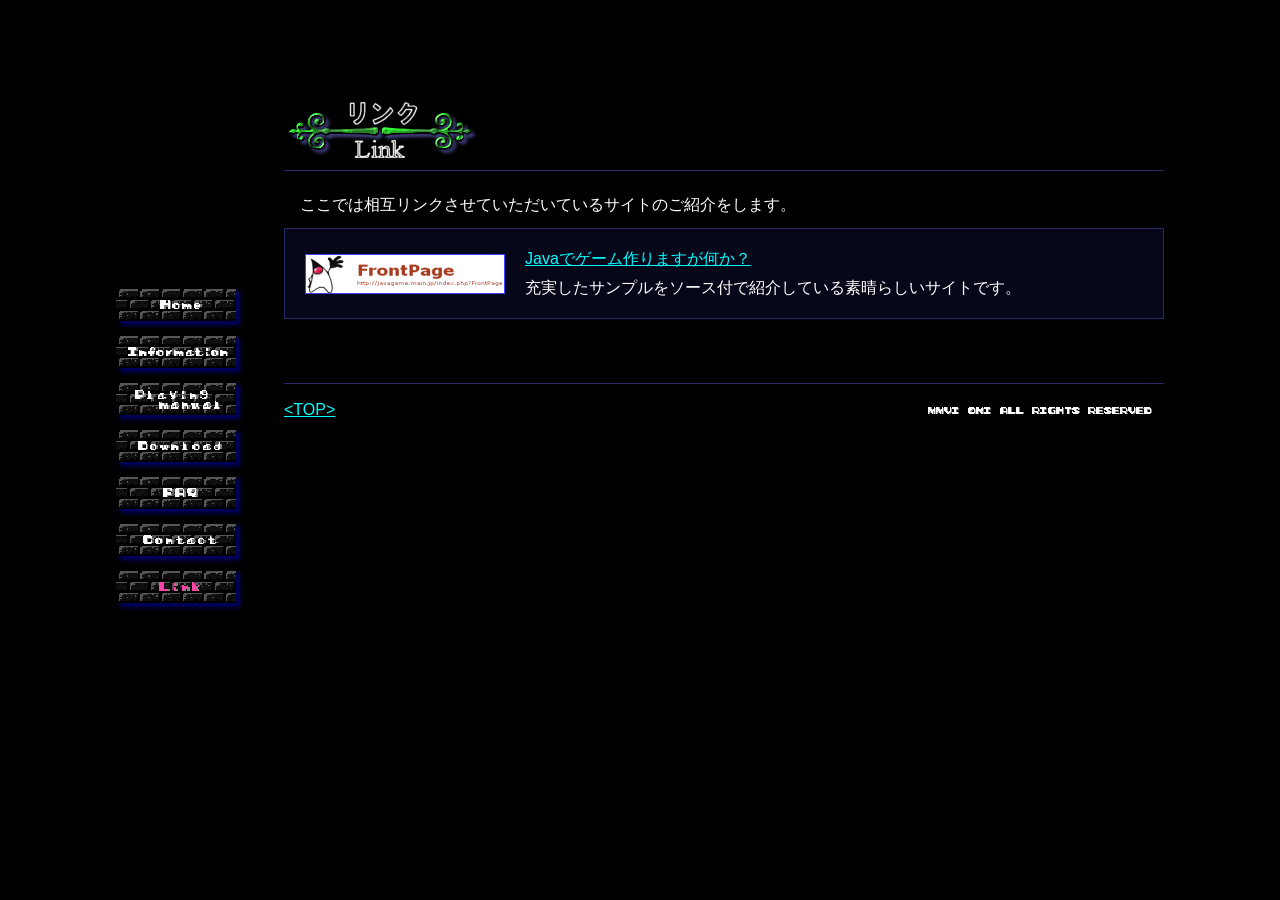
<file: link/index.html>
<!DOCTYPE html>
<html lang="ja">
<head>
	<meta charset="utf-8">
	<meta name="viewport" content="width=device-width, initial-scale=1">
	<title>80's Retro Game Respect - Link</title>
	<link rel="icon" href="../images/favicon.ico">
	<link rel="stylesheet" href="../css/site.css">
</head>
<body id="top">
	<div class="layout">
		<nav class="site-nav" aria-label="メニュー">
			<ul>
				<li><a href="../index.html"><img class="normal" src="../images/button_home_1.png" alt="Home"><img class="hover" src="../images/button_home_2.png" alt=""><img class="press" src="../images/button_home_3.png" alt=""></a></li>
				<li><a href="../information/index.html"><img class="normal" src="../images/button_information_1.png" alt="Information"><img class="hover" src="../images/button_information_2.png" alt=""><img class="press" src="../images/button_information_3.png" alt=""></a></li>
				<li><a href="../playing_manual/index.html"><img class="normal" src="../images/button_playing_manual_1.png" alt="Playing manual"><img class="hover" src="../images/button_playing_manual_2.png" alt=""><img class="press" src="../images/button_playing_manual_3.png" alt=""></a></li>
				<li><a href="../download/index.html"><img class="normal" src="../images/button_download_1.png" alt="Download"><img class="hover" src="../images/button_download_2.png" alt=""><img class="press" src="../images/button_download_3.png" alt=""></a></li>
				<li><a href="../faq/index.html"><img class="normal" src="../images/button_faq_1.png" alt="FAQ"><img class="hover" src="../images/button_faq_2.png" alt=""><img class="press" src="../images/button_faq_3.png" alt=""></a></li>
				<li><a href="../contact/index.html"><img class="normal" src="../images/button_contact_1.png" alt="Contact"><img class="hover" src="../images/button_contact_2.png" alt=""><img class="press" src="../images/button_contact_3.png" alt=""></a></li>
				<li><span aria-current="page"><img src="../images/button_link_0.png" alt="Link"></span></li>
			</ul>
		</nav>

		<main>
			<h1 class="page-title"><img src="../images/symbol_link.png" width="192" height="64" alt="リンク Link"></h1>
			<p>ここでは相互リンクさせていただいているサイトのご紹介をします。</p>

			<div class="link-card">
				<a href="http://d.hatena.ne.jp/aidiary/20040918/1251373370"><img src="images/link_01.png" width="200" height="40" alt="Javaでゲーム作りますが何か？"></a>
				<div>
					<p><a href="http://d.hatena.ne.jp/aidiary/20040918/1251373370">Javaでゲーム作りますが何か？</a></p>
					<p>充実したサンプルをソース付で紹介している素晴らしいサイトです。</p>
				</div>
			</div>
<!--
			<div class="link-card">
				<a href="http://www3.pf-x.net/~chopper/index.html"><img src="images/projebana.gif" alt="ＰＲＯＪＥＣＴ　ＤＸ　ＮＥＯ"></a>
				<div>
					<p><a href="http://www3.pf-x.net/~chopper/index.html">ＰＲＯＪＥＣＴ　ＤＸ　ＮＥＯ</a></p>
					<p>プログラマーの強い味方！色々な言語を初心者の方に向けて講座を開いている頼もしいサイトです。</p>
				</div>
			</div>
-->
<!--
			<div class="link-card">
				<a href="http://push-world.hp.infoseek.co.jp/"><img src="images/pushbutton2.gif" alt="[PUSH-WORLD] ぷっしゅわーるど"></a>
				<div>
					<p><a href="http://push-world.hp.infoseek.co.jp/">[PUSH-WORLD] ぷっしゅわーるど</a></p>
					<p>凄い縦シューティングゲームをJavaで作られています。Javaでここまでできると判って驚愕しました。<br>是非プレーしてみてください。</p>
				</div>
			</div>
-->
<!--
			<div class="link-card">
				<a href="http://homepage3.nifty.com/ae85fcmxs/"><img src="images/85data-bn.png" alt="８５ＤＡＴＡ"></a>
				<div>
					<p><a href="http://homepage3.nifty.com/ae85fcmxs/">８５ＤＡＴＡ</a></p>
					<p>ゼビウスタイプのシューティングゲームを作成されている熱い方のサイトです。</p>
				</div>
			</div>
-->

			<footer class="site-footer">
				<a href="#top">&lt;TOP&gt;</a>
				<img src="../images/right.png" width="246" height="11" alt="NAVI OKI ALL RIGHTS RESERVED">
			</footer>
		</main>
	</div>
</body>
</html>
</file>
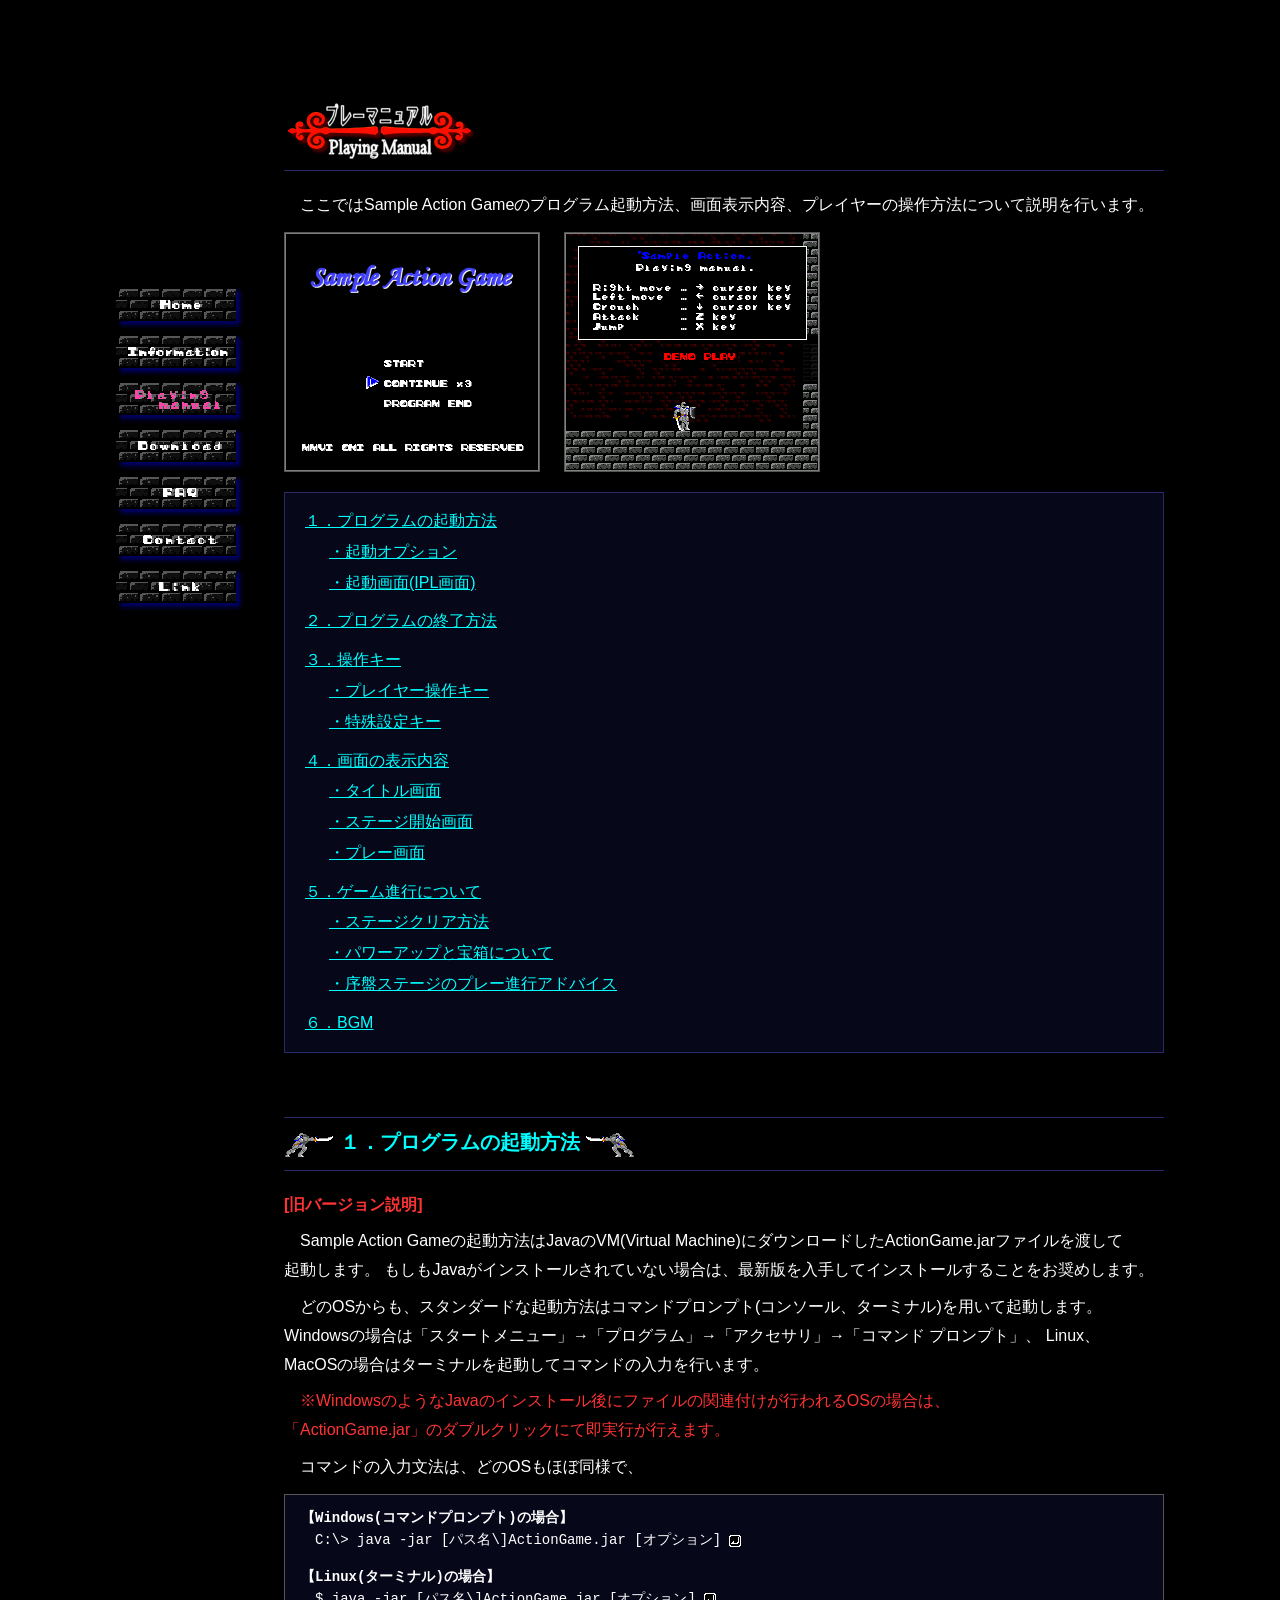
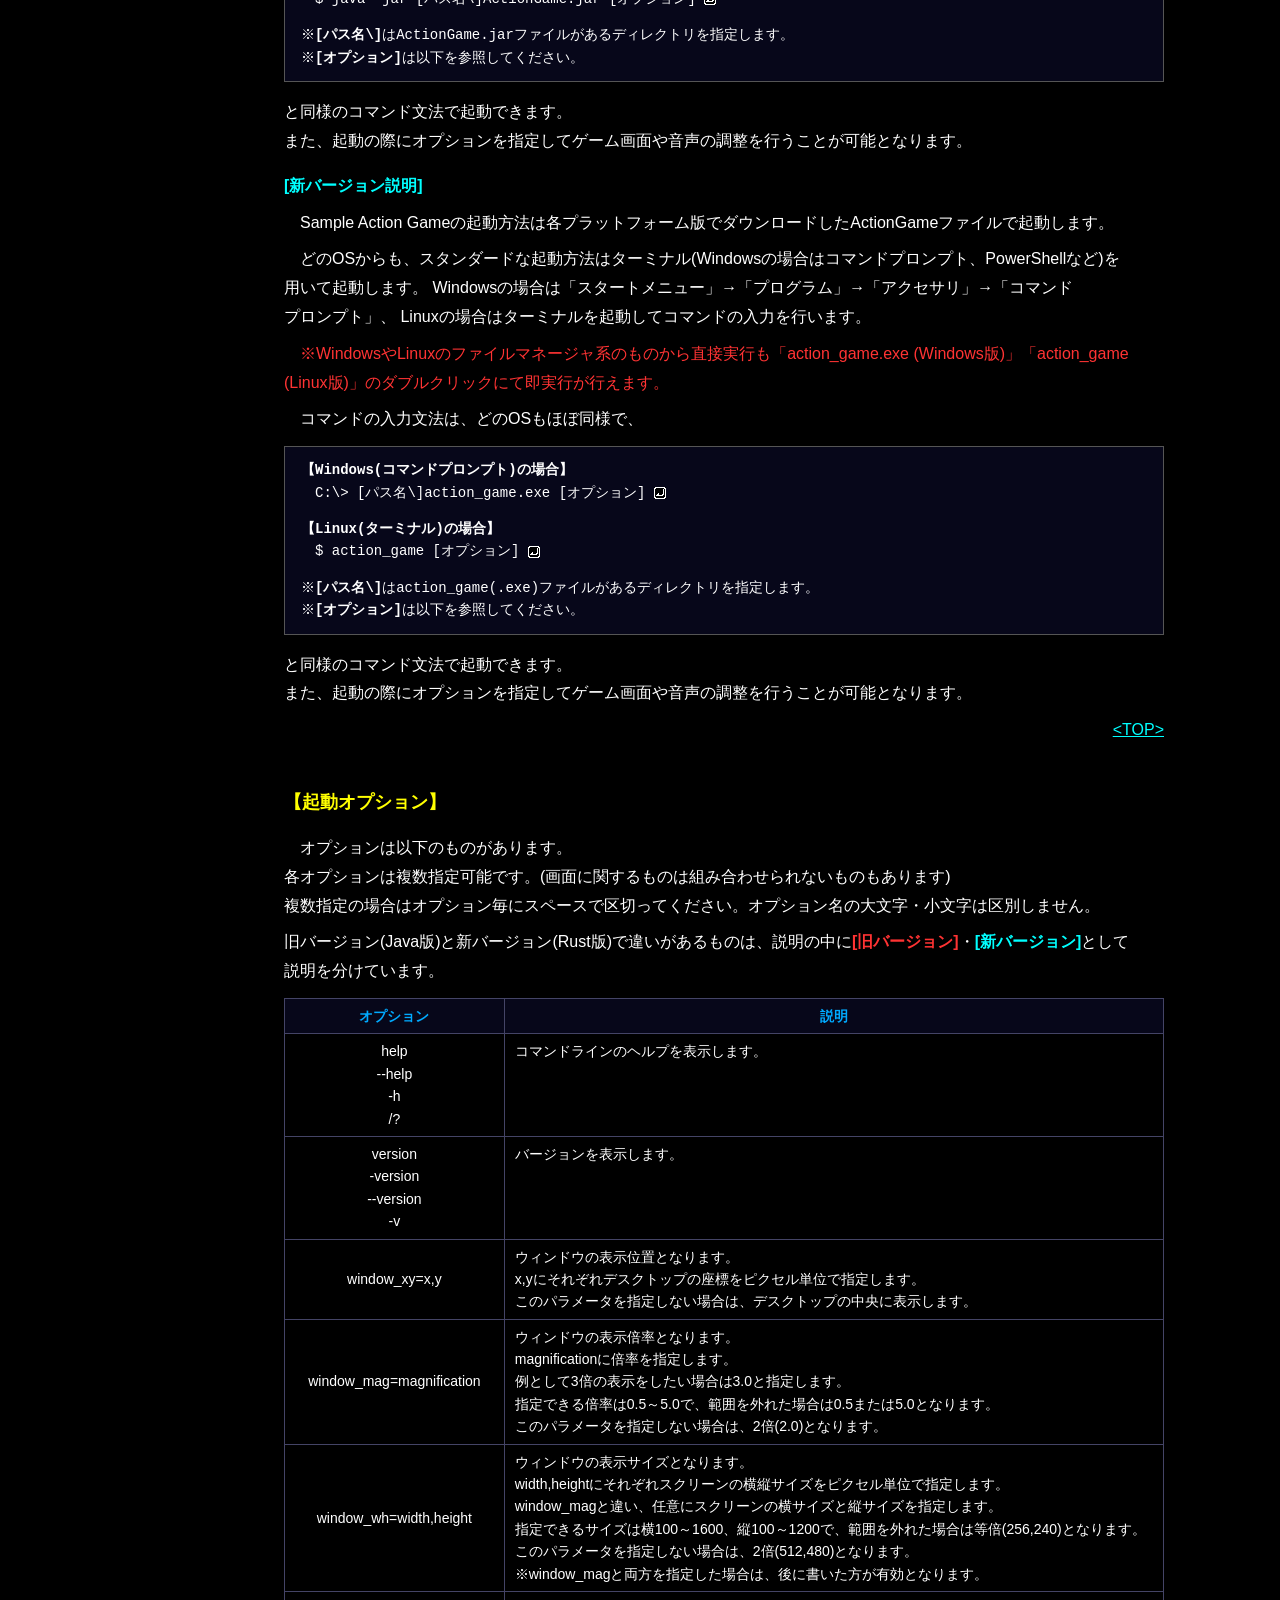
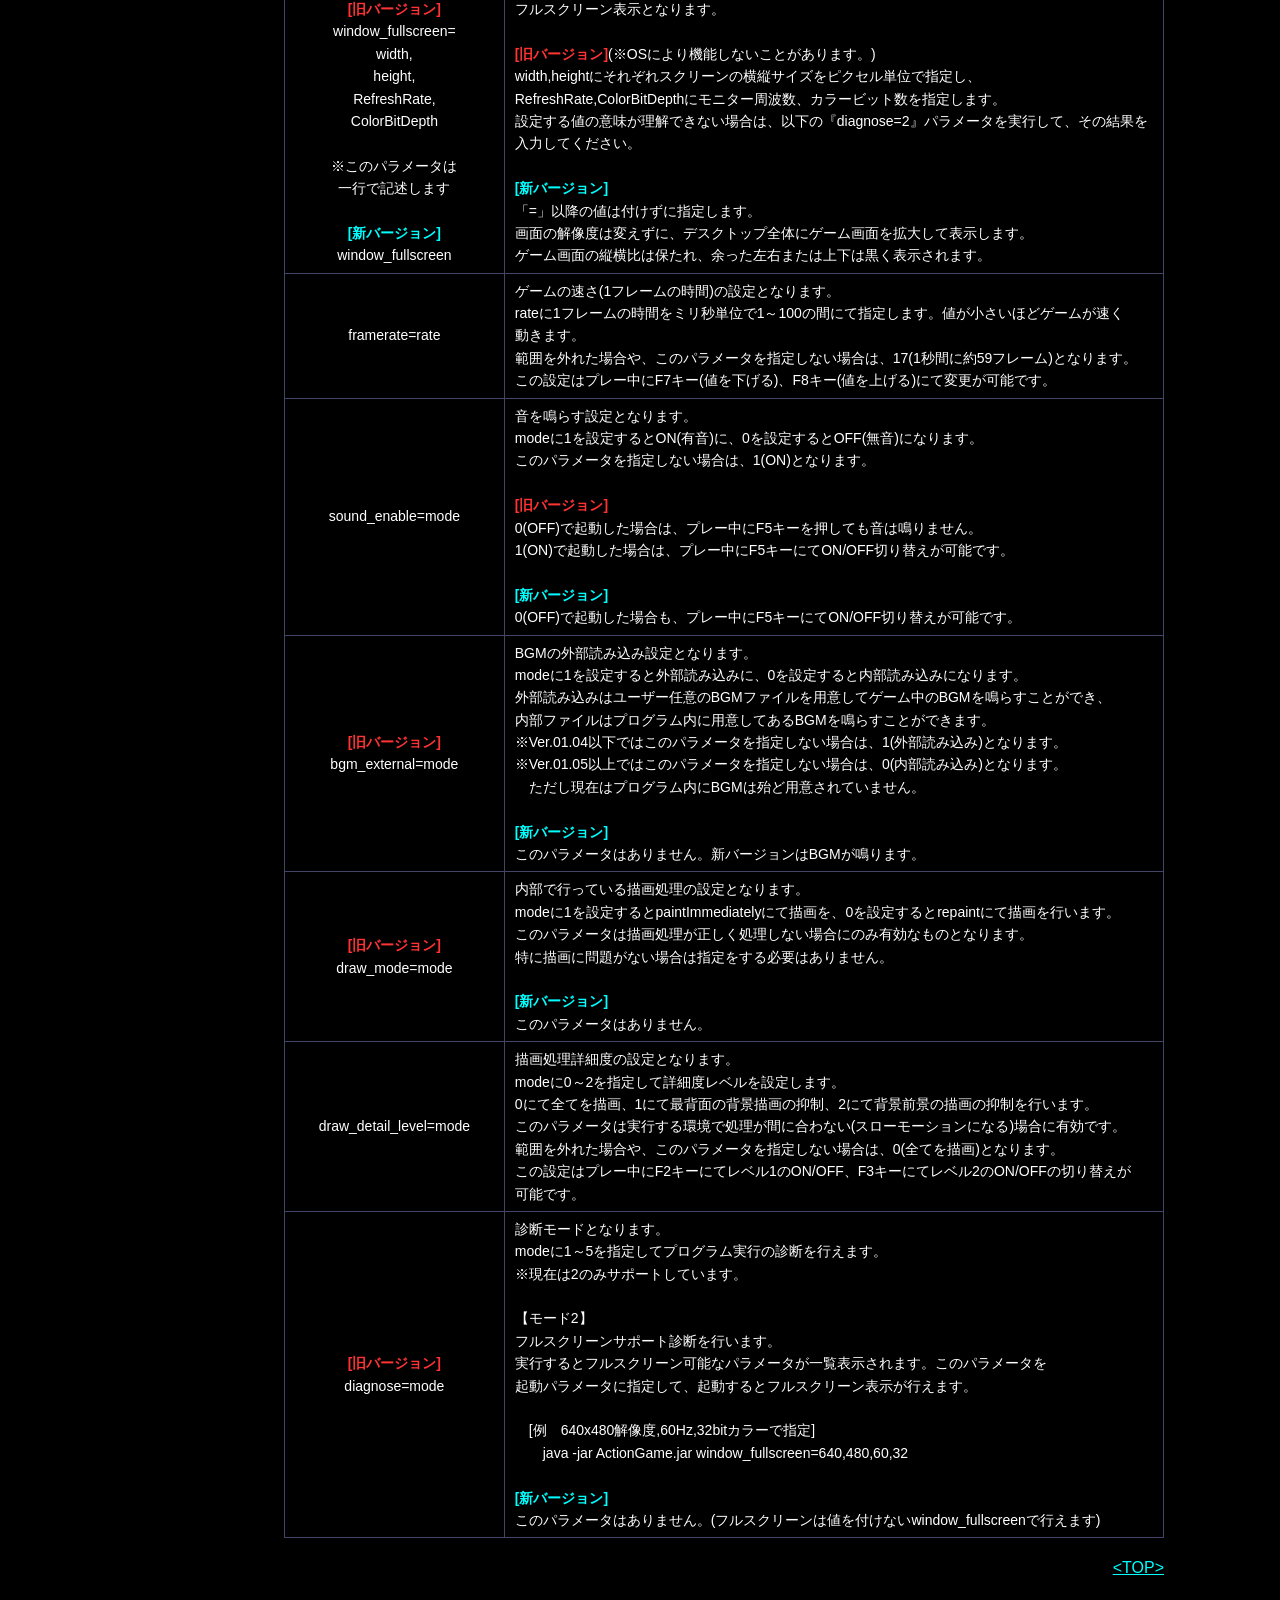
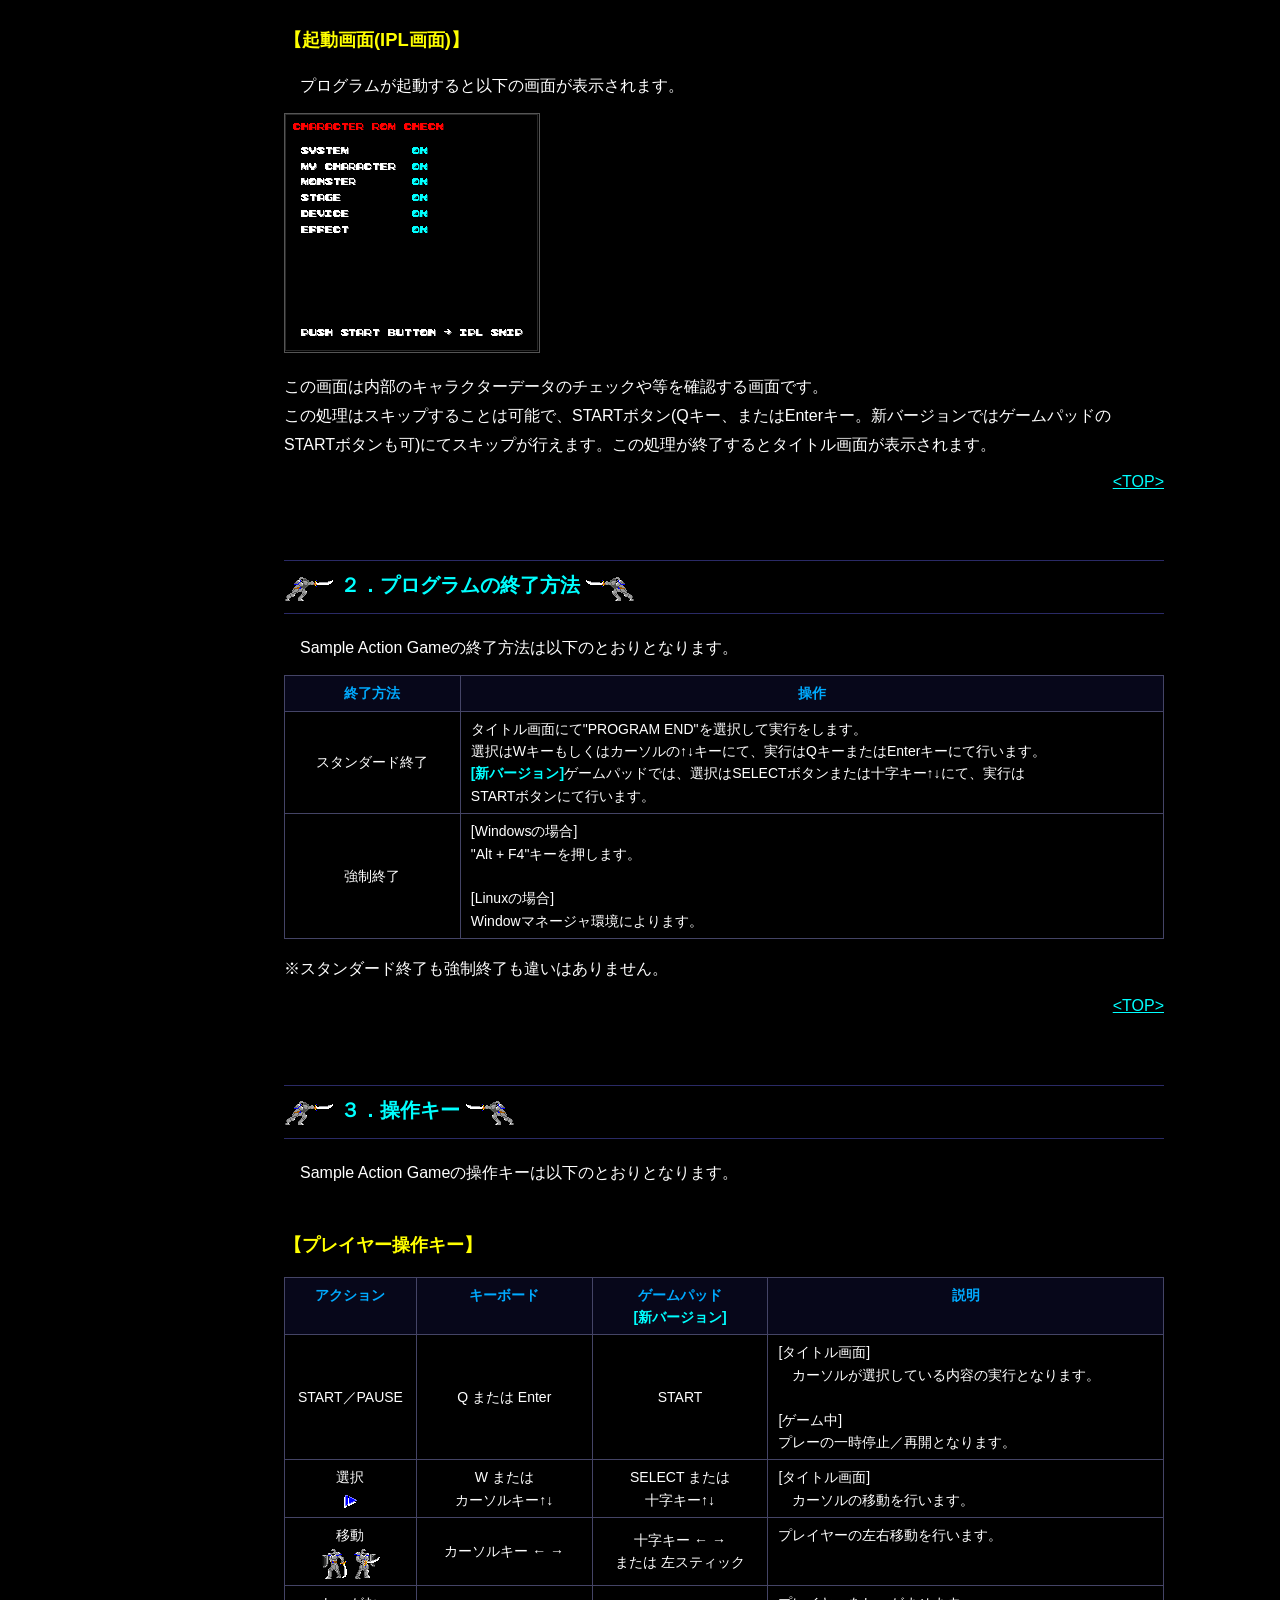
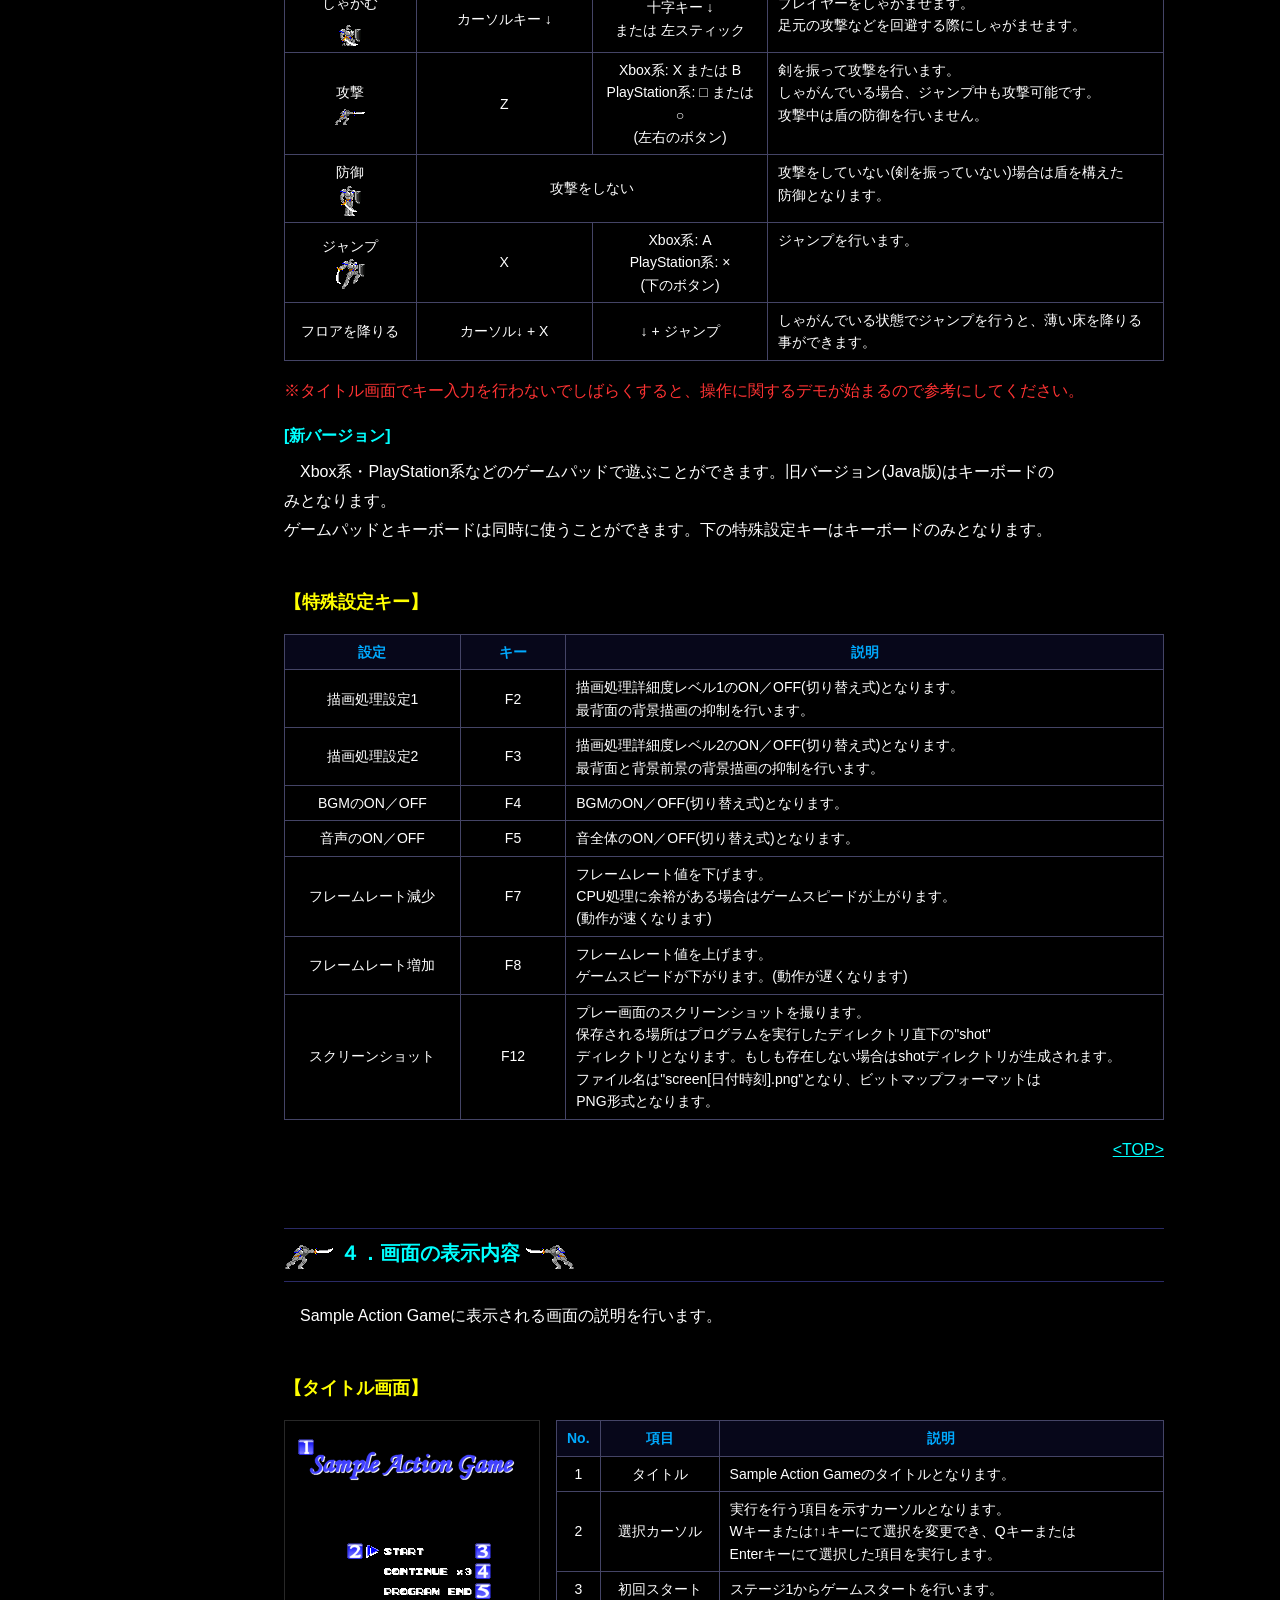
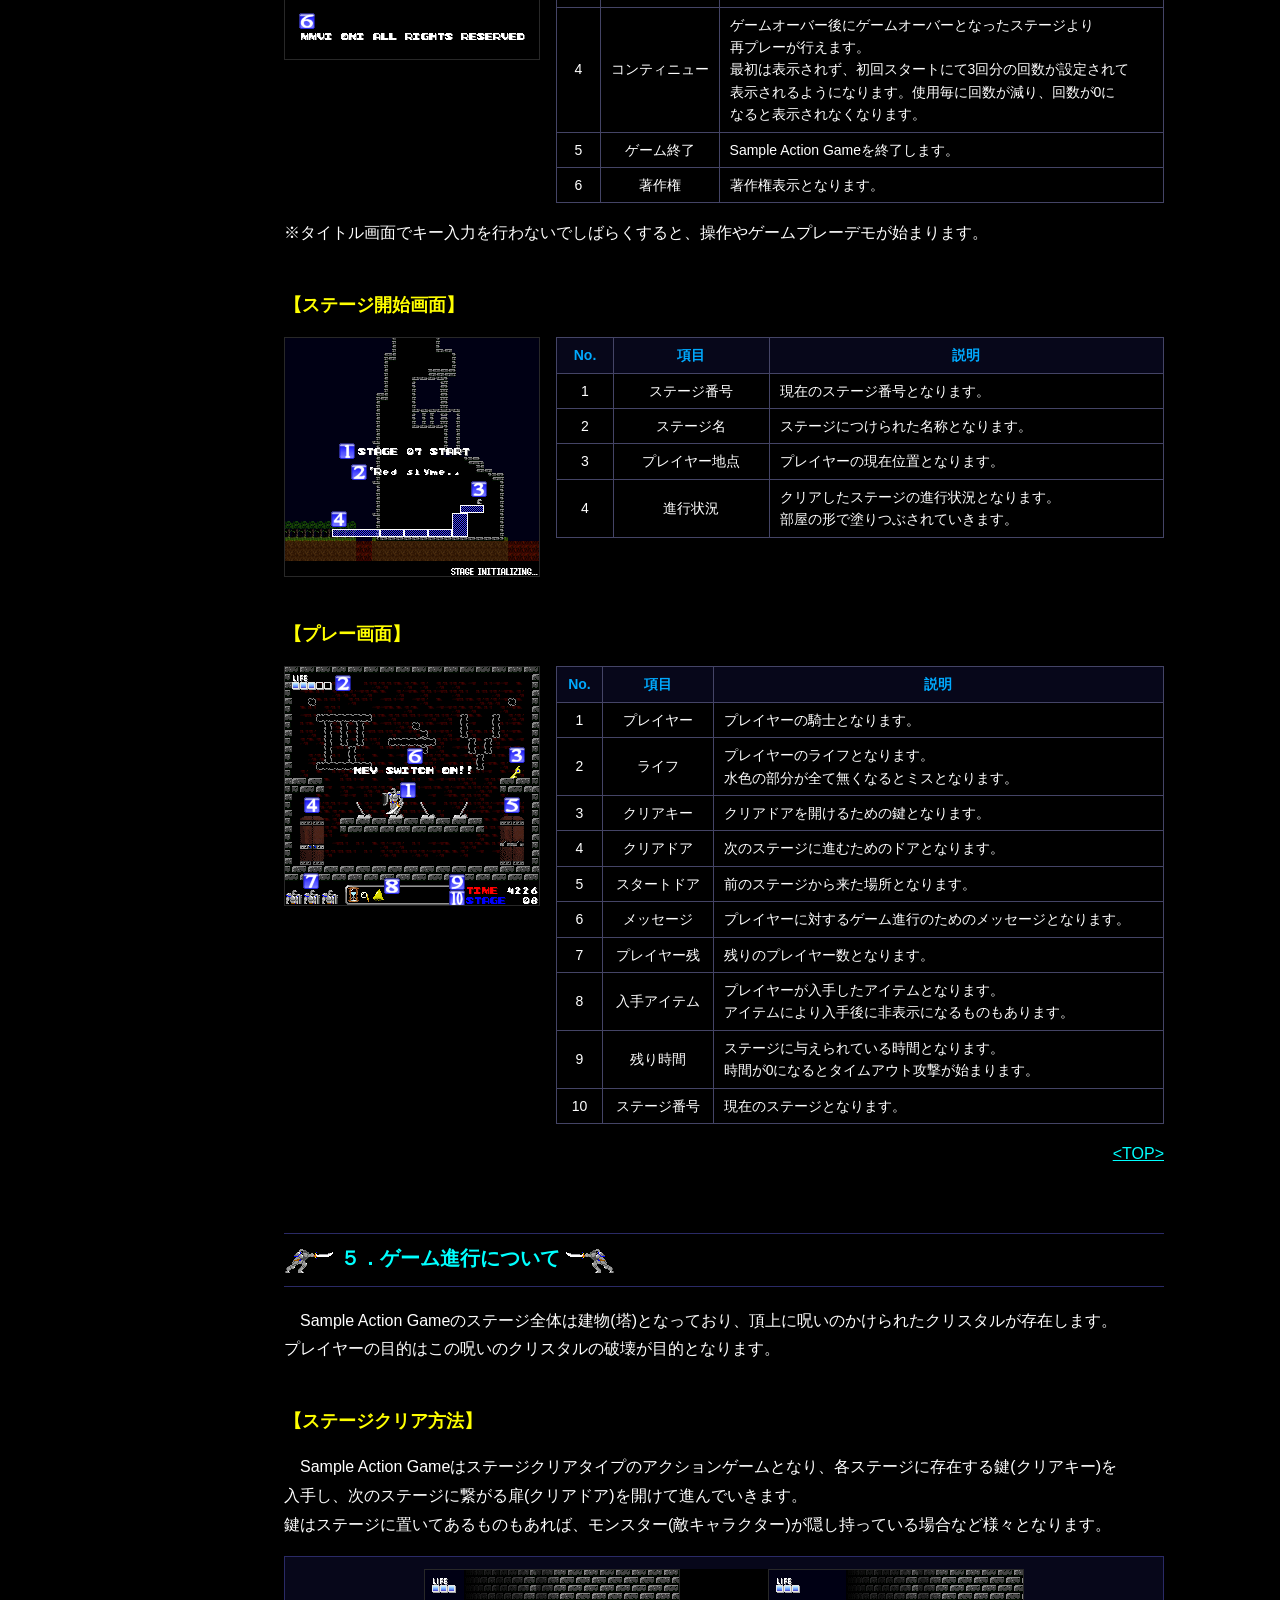
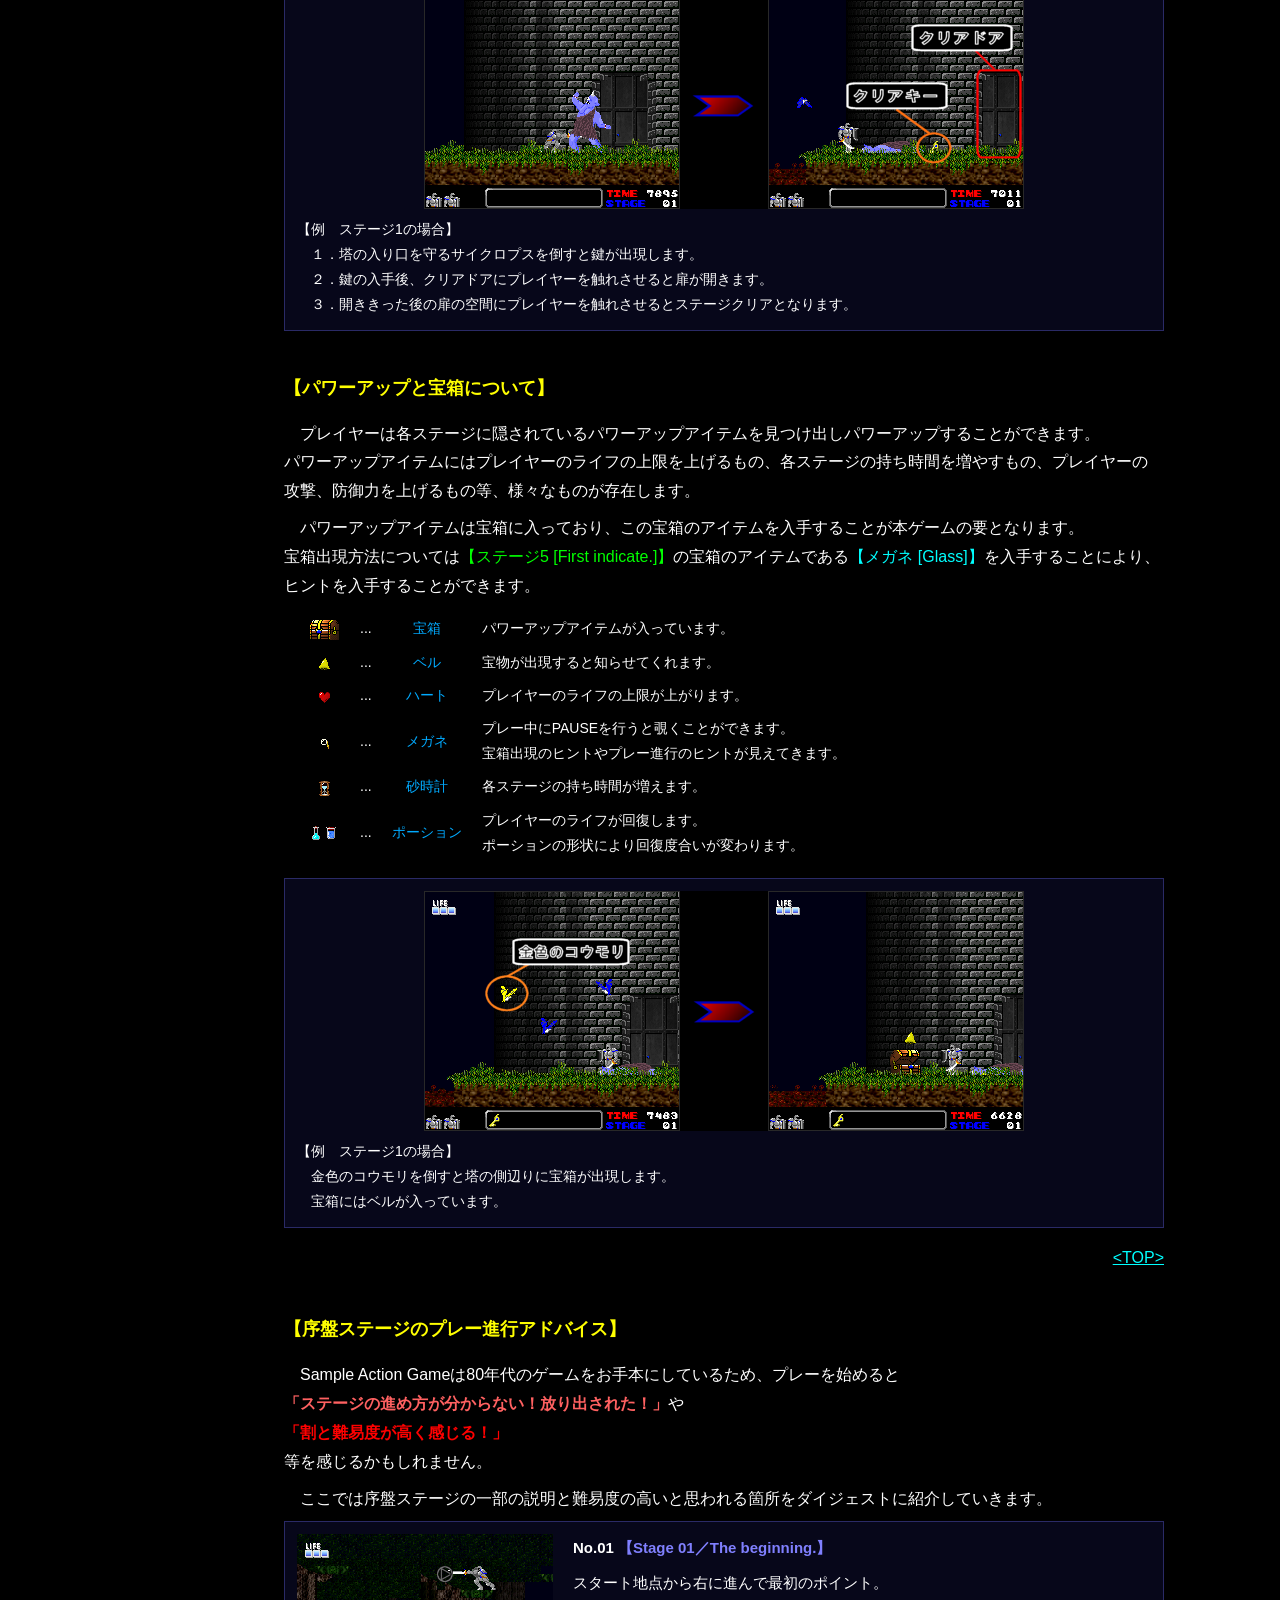
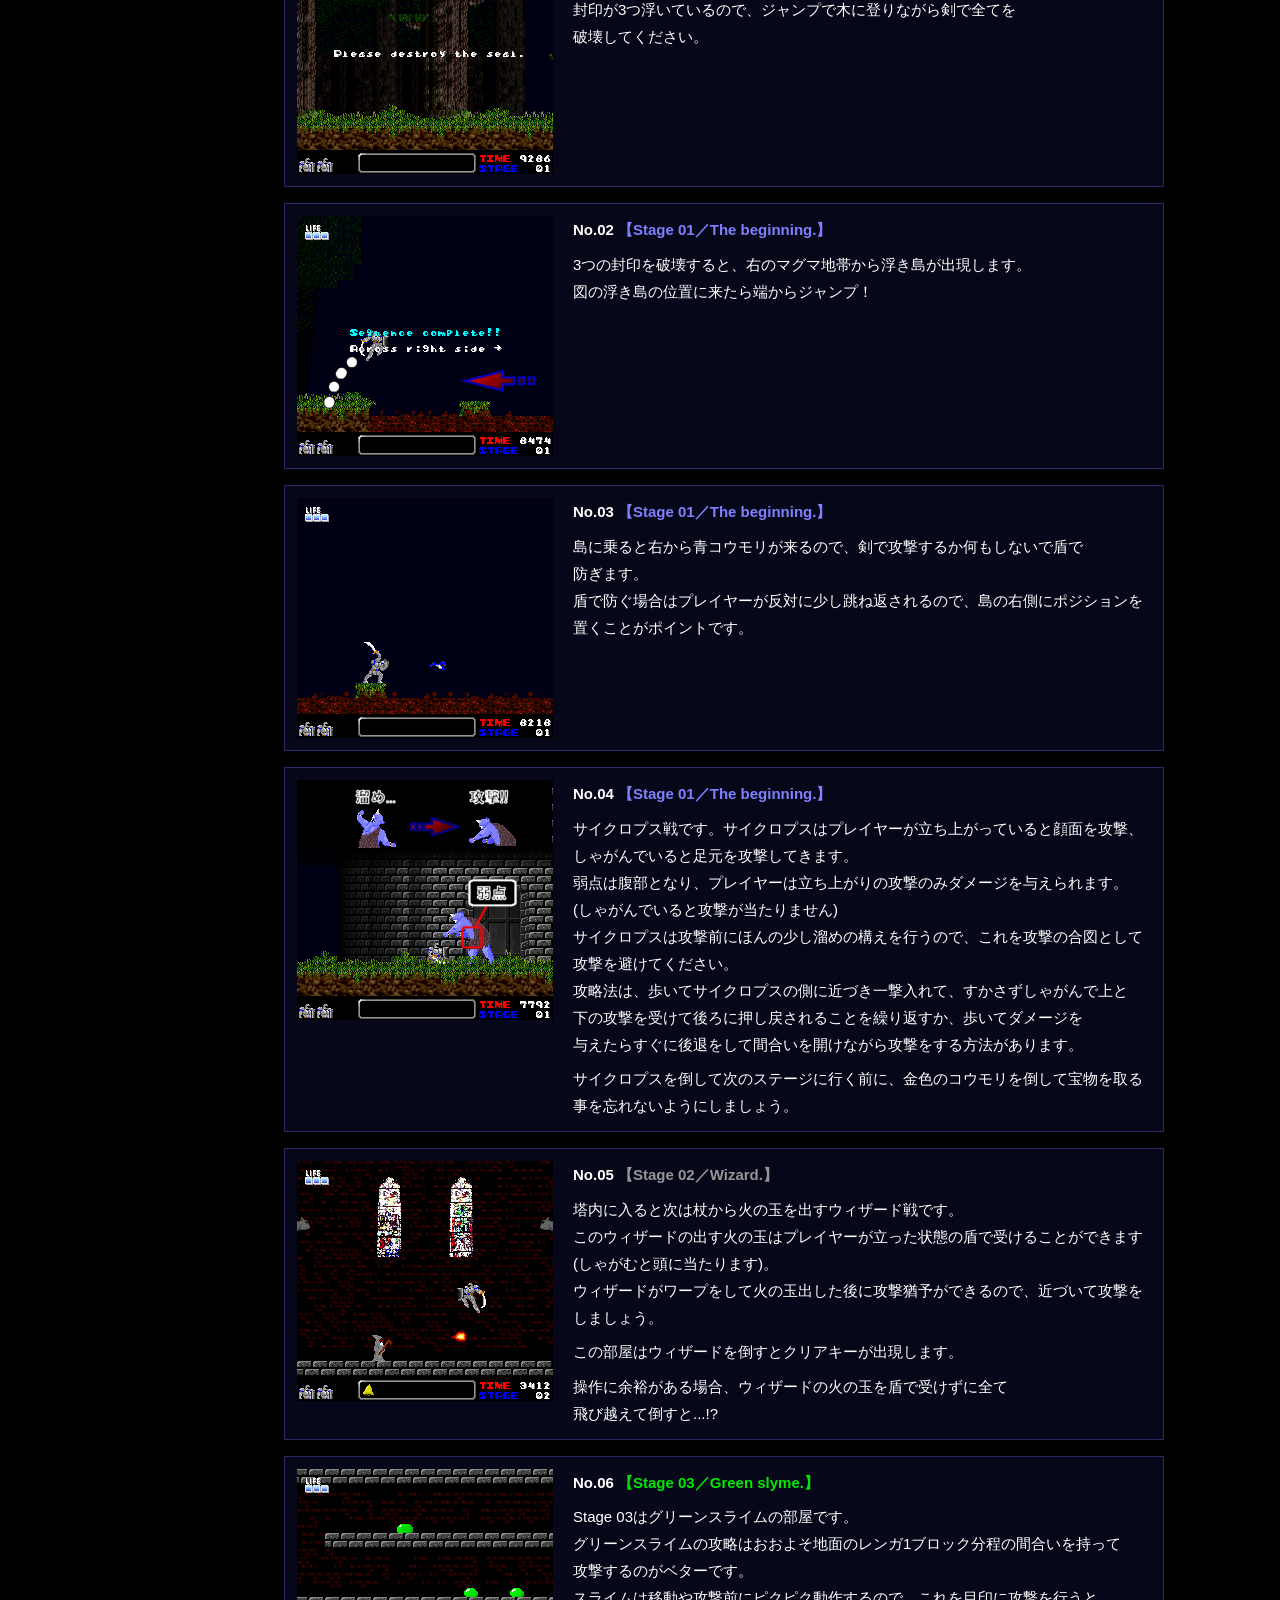
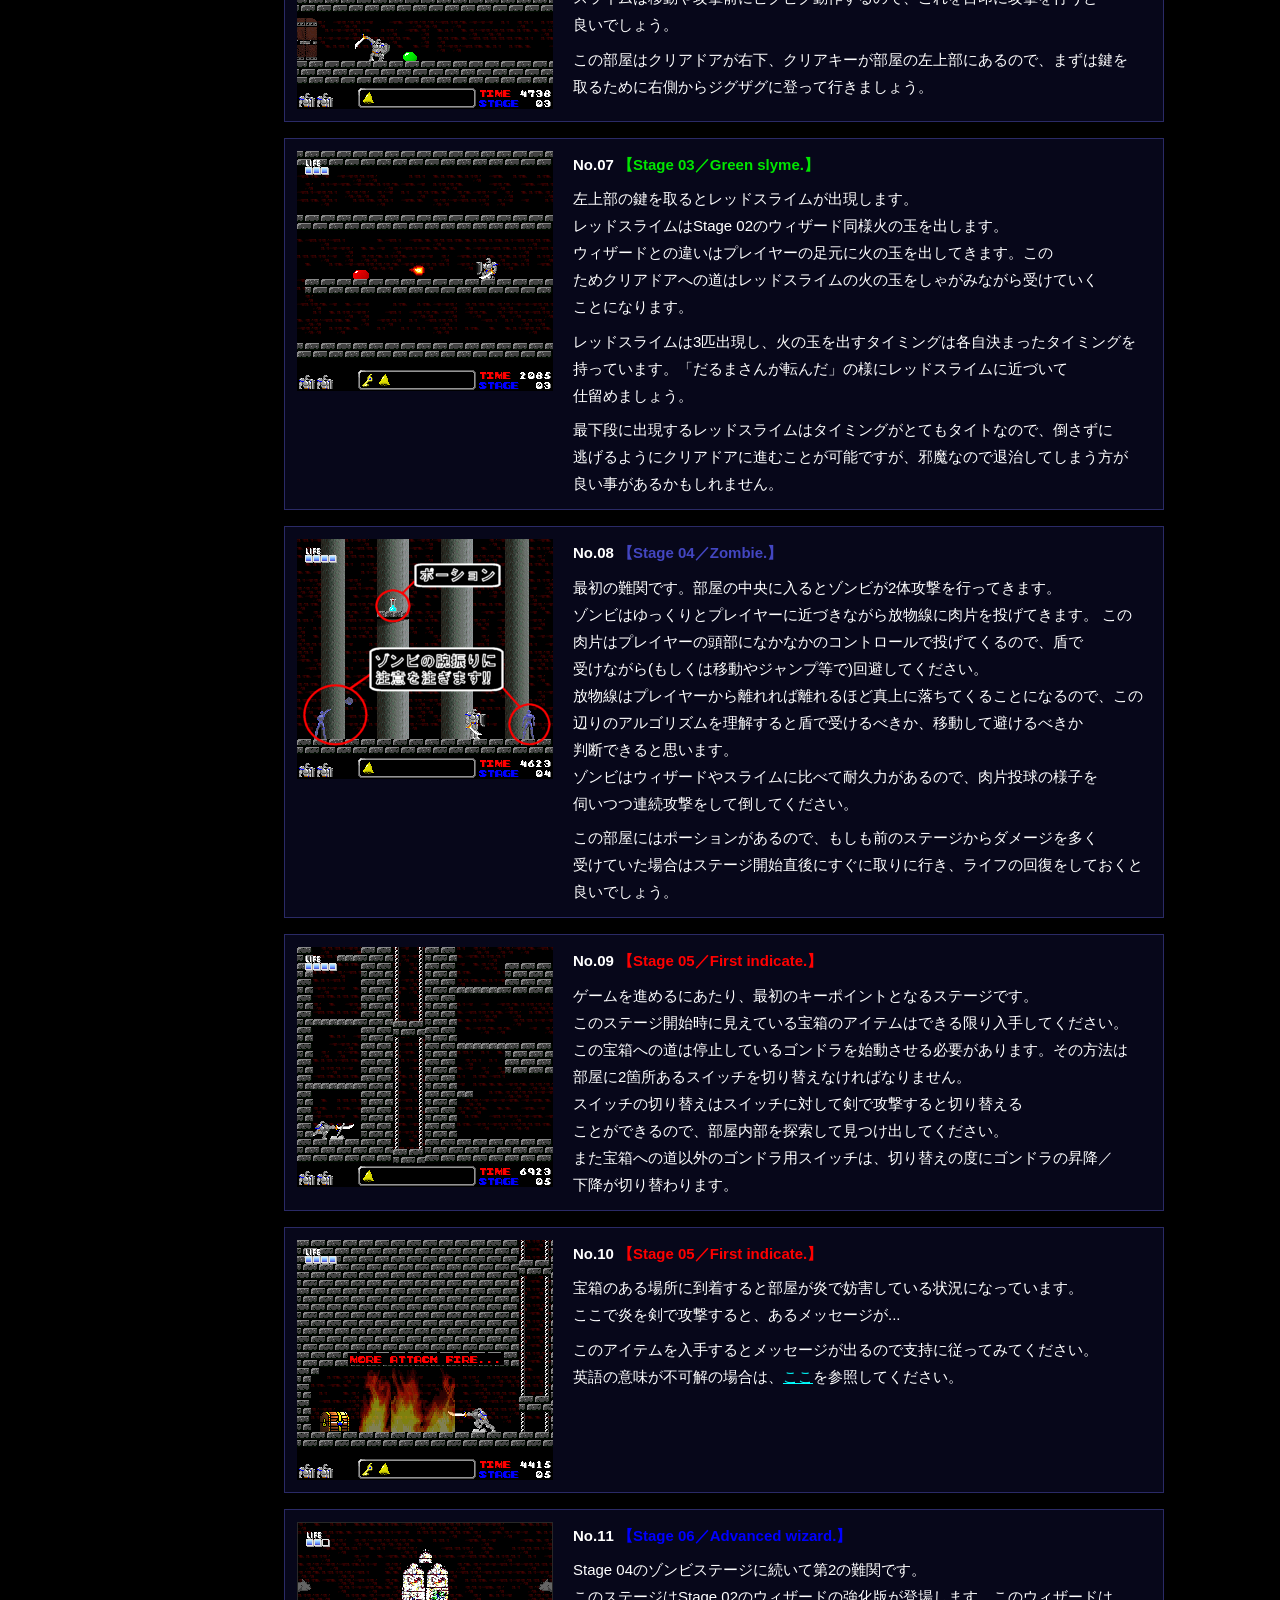
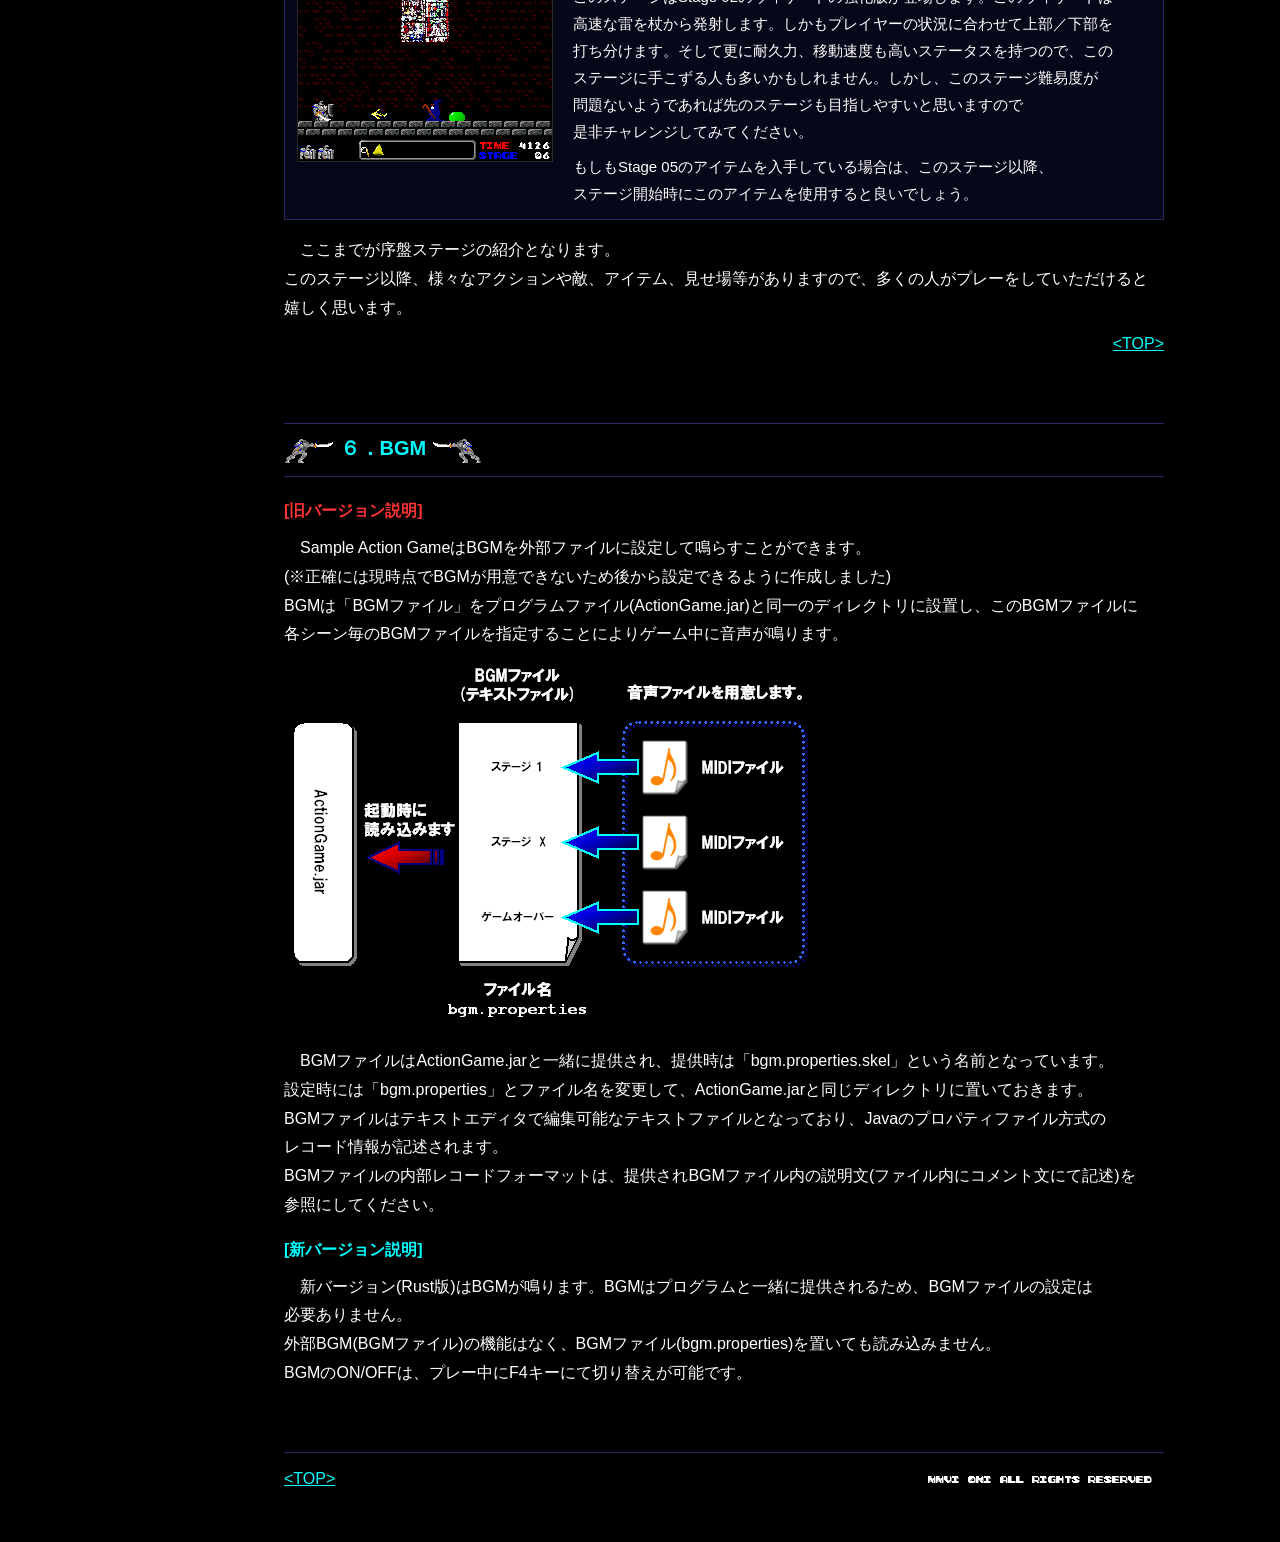
<file: playing_manual/index.html>
<!DOCTYPE html>
<html lang="ja">
<head>
	<meta charset="utf-8">
	<meta name="viewport" content="width=device-width, initial-scale=1">
	<title>80's Retro Game Respect - Playing manual</title>
	<link rel="icon" href="../images/favicon.ico">
	<link rel="stylesheet" href="../css/site.css">
</head>
<body id="top">
	<div class="layout">
		<nav class="site-nav" aria-label="メニュー">
			<ul>
				<li><a href="../index.html"><img class="normal" src="../images/button_home_1.png" alt="Home"><img class="hover" src="../images/button_home_2.png" alt=""><img class="press" src="../images/button_home_3.png" alt=""></a></li>
				<li><a href="../information/index.html"><img class="normal" src="../images/button_information_1.png" alt="Information"><img class="hover" src="../images/button_information_2.png" alt=""><img class="press" src="../images/button_information_3.png" alt=""></a></li>
				<li><span aria-current="page"><img src="../images/button_playing_manual_0.png" alt="Playing manual"></span></li>
				<li><a href="../download/index.html"><img class="normal" src="../images/button_download_1.png" alt="Download"><img class="hover" src="../images/button_download_2.png" alt=""><img class="press" src="../images/button_download_3.png" alt=""></a></li>
				<li><a href="../faq/index.html"><img class="normal" src="../images/button_faq_1.png" alt="FAQ"><img class="hover" src="../images/button_faq_2.png" alt=""><img class="press" src="../images/button_faq_3.png" alt=""></a></li>
				<li><a href="../contact/index.html"><img class="normal" src="../images/button_contact_1.png" alt="Contact"><img class="hover" src="../images/button_contact_2.png" alt=""><img class="press" src="../images/button_contact_3.png" alt=""></a></li>
				<li><a href="../link/index.html"><img class="normal" src="../images/button_link_1.png" alt="Link"><img class="hover" src="../images/button_link_2.png" alt=""><img class="press" src="../images/button_link_3.png" alt=""></a></li>
			</ul>
		</nav>

		<main>
			<h1 class="page-title"><img src="../images/symbol_playing_manual.png" width="192" height="64" alt="プレーマニュアル Playing Manual"></h1>
			<p>ここではSample Action Gameのプログラム起動方法、画面表示内容、プレイヤーの操作方法について説明を行います。</p>
			<div class="figures">
				<img class="shot" src="../images/shot_title.png" width="256" height="240" alt="title">
				<img class="shot" src="../images/shot_demo.png" width="256" height="240" alt="demo">
			</div>

			<nav class="toc" aria-label="目次">
				<ol>
					<li><a href="#command">１．プログラムの起動方法</a>
						<ul>
							<li><a href="#command_option">・起動オプション</a></li>
							<li><a href="#boot">・起動画面(IPL画面)</a></li>
						</ul>
					</li>
					<li><a href="#terminate">２．プログラムの終了方法</a></li>
					<li><a href="#controller">３．操作キー</a>
						<ul>
							<li><a href="#controller_main">・プレイヤー操作キー</a></li>
							<li><a href="#controller_sub">・特殊設定キー</a></li>
						</ul>
					</li>
					<li><a href="#screen">４．画面の表示内容</a>
						<ul>
							<li><a href="#screen_title">・タイトル画面</a></li>
							<li><a href="#screen_stage_start">・ステージ開始画面</a></li>
							<li><a href="#screen_play">・プレー画面</a></li>
						</ul>
					</li>
					<li><a href="#playing">５．ゲーム進行について</a>
						<ul>
							<li><a href="#playing_stage_clear">・ステージクリア方法</a></li>
							<li><a href="#playing_powerup">・パワーアップと宝箱について</a></li>
							<li><a href="#playing_early_stage">・序盤ステージのプレー進行アドバイス</a></li>
						</ul>
					</li>
<!-- 配布用では外す -->
					<li><a href="#bgm">６．BGM</a></li>
<!-- /配布用では外す -->
				</ol>
			</nav>

			<h2 class="chapter-title" id="command"><img src="../images/symbol_player.png" width="50" height="27" alt=""> １．プログラムの起動方法 <img src="../images/symbol_player_r.png" width="50" height="27" alt=""></h2>
<!-- 旧バージョン -->
			<p class="ver-title ver-old">[旧バージョン説明]</p>
			<p>Sample Action Gameの起動方法はJavaのVM(Virtual Machine)にダウンロードしたActionGame.jarファイルを渡して起動します。
			もしもJavaがインストールされていない場合は、最新版を入手してインストールすることをお奨めします。</p>
			<p>どのOSからも、スタンダードな起動方法はコマンドプロンプト(コンソール、ターミナル)を用いて起動します。
			Windowsの場合は「スタートメニュー」→「プログラム」→「アクセサリ」→「コマンド プロンプト」、
			Linux、MacOSの場合はターミナルを起動してコマンドの入力を行います。</p>
			<p class="warn">※WindowsのようなJavaのインストール後にファイルの関連付けが行われるOSの場合は、<br>
			「ActionGame.jar」のダブルクリックにて即実行が行えます。</p>
			<p>コマンドの入力文法は、どのOSもほぼ同様で、</p>
			<div class="command">
				<p><b>【Windows(コマンドプロンプト)の場合】</b><br>
				　C:\&gt; java -jar [パス名\]ActionGame.jar [オプション] <img src="../images/symbol_enter.png" width="12" height="12" alt="Enter"></p>
				<p><b>【Linux(ターミナル)の場合】</b><br>
				　$ java -jar [パス名\]ActionGame.jar [オプション] <img src="../images/symbol_enter.png" width="12" height="12" alt="Enter"></p>
				<p>※<b>[パス名\]</b>はActionGame.jarファイルがあるディレクトリを指定します。<br>
				※<b>[オプション]</b>は以下を参照してください。</p>
			</div>
			<p class="no-indent">と同様のコマンド文法で起動できます。<br>
			また、起動の際にオプションを指定してゲーム画面や音声の調整を行うことが可能となります。</p>
<!-- /旧バージョン -->
<!-- 新旧の書き分け -->
			<p class="ver-title ver-new">[新バージョン説明]</p>
<!-- /新旧の書き分け -->
			<p>Sample Action Gameの起動方法は各プラットフォーム版でダウンロードしたActionGameファイルで起動します。</p>
			<p>どのOSからも、スタンダードな起動方法はターミナル(Windowsの場合はコマンドプロンプト、PowerShellなど)を用いて起動します。
			Windowsの場合は「スタートメニュー」→「プログラム」→「アクセサリ」→「コマンド プロンプト」、
			Linuxの場合はターミナルを起動してコマンドの入力を行います。</p>
			<p class="warn">※WindowsやLinuxのファイルマネージャ系のものから直接実行も「action_game.exe (Windows版)」「action_game (Linux版)」のダブルクリックにて即実行が行えます。</p>
			<p>コマンドの入力文法は、どのOSもほぼ同様で、</p>
			<div class="command">
				<p><b>【Windows(コマンドプロンプト)の場合】</b><br>
				　C:\&gt; [パス名\]action_game.exe [オプション] <img src="../images/symbol_enter.png" width="12" height="12" alt="Enter"></p>
				<p><b>【Linux(ターミナル)の場合】</b><br>
				　$ action_game [オプション] <img src="../images/symbol_enter.png" width="12" height="12" alt="Enter"></p>
				<p>※<b>[パス名\]</b>はaction_game(.exe)ファイルがあるディレクトリを指定します。<br>
				※<b>[オプション]</b>は以下を参照してください。</p>
			</div>
			<p class="no-indent">と同様のコマンド文法で起動できます。<br>
			また、起動の際にオプションを指定してゲーム画面や音声の調整を行うことが可能となります。</p>
			<p class="to-top"><a href="#top">&lt;TOP&gt;</a></p>

			<h3 class="sub-title" id="command_option">【起動オプション】</h3>
			<p>オプションは以下のものがあります。<br>
			各オプションは複数指定可能です。(画面に関するものは組み合わせられないものもあります)<br>
			複数指定の場合はオプション毎にスペースで区切ってください。オプション名の大文字・小文字は区別しません。</p>
<!-- 新旧の書き分け -->
			<p class="no-indent">旧バージョン(Java版)と新バージョン(Rust版)で違いがあるものは、説明の中に<b class="ver-old">[旧バージョン]</b>・<b class="ver-new">[新バージョン]</b>として説明を分けています。</p>
<!-- /新旧の書き分け -->
			<div class="table-wrap">
			<table class="data">
				<tr>
					<th style="width: 25%">オプション</th>
					<th>説明</th>
				</tr>
				<tr>
					<td class="c">help<br>--help<br>-h<br>/?</td>
					<td>コマンドラインのヘルプを表示します。</td>
				</tr>
				<tr>
					<td class="c">version<br>-version<br>--version<br>-v</td>
					<td>バージョンを表示します。</td>
				</tr>
				<tr>
					<td class="c">window_xy=x,y</td>
					<td>ウィンドウの表示位置となります。<br>x,yにそれぞれデスクトップの座標をピクセル単位で指定します。<br>このパラメータを指定しない場合は、デスクトップの中央に表示します。</td>
				</tr>
				<tr>
					<td class="c">window_mag=magnification</td>
					<td>ウィンドウの表示倍率となります。<br>magnificationに倍率を指定します。<br>例として3倍の表示をしたい場合は3.0と指定します。<br>指定できる倍率は0.5～5.0で、範囲を外れた場合は0.5または5.0となります。<br>このパラメータを指定しない場合は、2倍(2.0)となります。</td>
				</tr>
				<tr>
					<td class="c">window_wh=width,height</td>
					<td>ウィンドウの表示サイズとなります。<br>width,heightにそれぞれスクリーンの横縦サイズをピクセル単位で指定します。<br>window_magと違い、任意にスクリーンの横サイズと縦サイズを指定します。<br>指定できるサイズは横100～1600、縦100～1200で、範囲を外れた場合は等倍(256,240)となります。<br>このパラメータを指定しない場合は、2倍(512,480)となります。<br>※window_magと両方を指定した場合は、後に書いた方が有効となります。</td>
				</tr>
				<tr>
					<td class="c"><!-- 旧バージョン --><b class="ver-old">[旧バージョン]</b><br>window_fullscreen=<br>width,<br>height,<br>RefreshRate,<br>ColorBitDepth<br><br>※このパラメータは<br>一行で記述します<br><br><!-- /旧バージョン --><!-- 新旧の書き分け --><b class="ver-new">[新バージョン]</b><br><!-- /新旧の書き分け -->window_fullscreen</td>
					<td>フルスクリーン表示となります。<br><br><!-- 旧バージョン --><b class="ver-old">[旧バージョン]</b>(※OSにより機能しないことがあります。)<br>width,heightにそれぞれスクリーンの横縦サイズをピクセル単位で指定し、<br>RefreshRate,ColorBitDepthにモニター周波数、カラービット数を指定します。<br>設定する値の意味が理解できない場合は、以下の『diagnose=2』パラメータを実行して、その結果を入力してください。<br><br><!-- /旧バージョン --><!-- 新旧の書き分け --><b class="ver-new">[新バージョン]</b><br><!-- /新旧の書き分け -->「=」以降の値は付けずに指定します。<br>画面の解像度は変えずに、デスクトップ全体にゲーム画面を拡大して表示します。<br>ゲーム画面の縦横比は保たれ、余った左右または上下は黒く表示されます。</td>
				</tr>
				<tr>
					<td class="c">framerate=rate</td>
					<td>ゲームの速さ(1フレームの時間)の設定となります。<br>rateに1フレームの時間をミリ秒単位で1～100の間にて指定します。値が小さいほどゲームが速く動きます。<br>範囲を外れた場合や、このパラメータを指定しない場合は、17(1秒間に約59フレーム)となります。<br>この設定はプレー中にF7キー(値を下げる)、F8キー(値を上げる)にて変更が可能です。</td>
				</tr>
				<tr>
					<td class="c">sound_enable=mode</td>
					<td>音を鳴らす設定となります。<br>modeに1を設定するとON(有音)に、0を設定するとOFF(無音)になります。<br>このパラメータを指定しない場合は、1(ON)となります。<!-- 旧バージョン --><br><br><b class="ver-old">[旧バージョン]</b><br>0(OFF)で起動した場合は、プレー中にF5キーを押しても音は鳴りません。<br>1(ON)で起動した場合は、プレー中にF5キーにてON/OFF切り替えが可能です。<!-- /旧バージョン --><br><br><!-- 新旧の書き分け --><b class="ver-new">[新バージョン]</b><br><!-- /新旧の書き分け -->0(OFF)で起動した場合も、プレー中にF5キーにてON/OFF切り替えが可能です。</td>
				</tr>
<!-- 旧バージョン -->
				<tr>
					<td class="c"><b class="ver-old">[旧バージョン]</b><br>bgm_external=mode</td>
					<td>BGMの外部読み込み設定となります。<br>modeに1を設定すると外部読み込みに、0を設定すると内部読み込みになります。<br>外部読み込みはユーザー任意のBGMファイルを用意してゲーム中のBGMを鳴らすことができ、内部ファイルはプログラム内に用意してあるBGMを鳴らすことができます。<br>※Ver.01.04以下ではこのパラメータを指定しない場合は、1(外部読み込み)となります。<br>※Ver.01.05以上ではこのパラメータを指定しない場合は、0(内部読み込み)となります。<br>　ただし現在はプログラム内にBGMは殆ど用意されていません。<br><br><b class="ver-new">[新バージョン]</b><br>このパラメータはありません。新バージョンはBGMが鳴ります。</td>
				</tr>
<!-- /旧バージョン -->
<!-- 旧バージョン -->
				<tr>
					<td class="c"><b class="ver-old">[旧バージョン]</b><br>draw_mode=mode</td>
					<td>内部で行っている描画処理の設定となります。<br>modeに1を設定するとpaintImmediatelyにて描画を、0を設定するとrepaintにて描画を行います。<br>このパラメータは描画処理が正しく処理しない場合にのみ有効なものとなります。<br>特に描画に問題がない場合は指定をする必要はありません。<br><br><b class="ver-new">[新バージョン]</b><br>このパラメータはありません。</td>
				</tr>
<!-- /旧バージョン -->
				<tr>
					<td class="c">draw_detail_level=mode</td>
					<td>描画処理詳細度の設定となります。<br>modeに0～2を指定して詳細度レベルを設定します。<br>0にて全てを描画、1にて最背面の背景描画の抑制、2にて背景前景の描画の抑制を行います。<br>このパラメータは実行する環境で処理が間に合わない(スローモーションになる)場合に有効です。<br>範囲を外れた場合や、このパラメータを指定しない場合は、0(全てを描画)となります。<br>この設定はプレー中にF2キーにてレベル1のON/OFF、F3キーにてレベル2のON/OFFの切り替えが可能です。</td>
				</tr>
<!-- 旧バージョン -->
				<tr>
					<td class="c"><b class="ver-old">[旧バージョン]</b><br>diagnose=mode</td>
					<td>診断モードとなります。<br>modeに1～5を指定してプログラム実行の診断を行えます。<br>※現在は2のみサポートしています。<br><br>【モード2】<br>フルスクリーンサポート診断を行います。<br>実行するとフルスクリーン可能なパラメータが一覧表示されます。このパラメータを起動パラメータに指定して、起動するとフルスクリーン表示が行えます。<br><br>　[例　640x480解像度,60Hz,32bitカラーで指定]<br>　　java -jar ActionGame.jar window_fullscreen=640,480,60,32<br><br><b class="ver-new">[新バージョン]</b><br>このパラメータはありません。(フルスクリーンは値を付けないwindow_fullscreenで行えます)</td>
				</tr>
<!-- /旧バージョン -->
			</table>
			</div>
			<p class="to-top"><a href="#top">&lt;TOP&gt;</a></p>

			<h3 class="sub-title" id="boot">【起動画面(IPL画面)】</h3>
			<p>プログラムが起動すると以下の画面が表示されます。</p>
			<div class="figures">
				<img class="shot" src="../images/shot_playing_manual_ipl.png" width="256" height="240" alt="ROM IPL">
			</div>
			<p class="no-indent">この画面は内部のキャラクターデータのチェックや等を確認する画面です。<br>
			この処理はスキップすることは可能で、STARTボタン(Qキー、またはEnterキー。<!-- 新旧の書き分け -->新バージョンでは<!-- /新旧の書き分け -->ゲームパッドのSTARTボタンも可)にてスキップが行えます。この処理が終了するとタイトル画面が表示されます。</p>
			<p class="to-top"><a href="#top">&lt;TOP&gt;</a></p>

			<h2 class="chapter-title" id="terminate"><img src="../images/symbol_player.png" width="50" height="27" alt=""> ２．プログラムの終了方法 <img src="../images/symbol_player_r.png" width="50" height="27" alt=""></h2>
			<p>Sample Action Gameの終了方法は以下のとおりとなります。</p>
			<div class="table-wrap">
			<table class="data">
				<tr>
					<th style="width: 20%">終了方法</th>
					<th>操作</th>
				</tr>
				<tr>
					<td class="c">スタンダード終了</td>
					<td>タイトル画面にて"PROGRAM END"を選択して実行をします。<br>選択はWキーもしくはカーソルの↑↓キーにて、実行はQキーまたはEnterキーにて行います。<br><!-- 新旧の書き分け --><b class="ver-new">[新バージョン]</b><!-- /新旧の書き分け -->ゲームパッドでは、選択はSELECTボタンまたは十字キー↑↓にて、実行はSTARTボタンにて行います。</td>
				</tr>
				<tr>
					<td class="c">強制終了</td>
					<td>[Windowsの場合]<br>"Alt + F4"キーを押します。<br><br>[Linuxの場合]<br>Windowマネージャ環境によります。</td>
				</tr>
			</table>
			</div>
			<p class="no-indent">※スタンダード終了も強制終了も違いはありません。</p>
			<p class="to-top"><a href="#top">&lt;TOP&gt;</a></p>

			<h2 class="chapter-title" id="controller"><img src="../images/symbol_player.png" width="50" height="27" alt=""> ３．操作キー <img src="../images/symbol_player_r.png" width="50" height="27" alt=""></h2>
			<p>Sample Action Gameの操作キーは以下のとおりとなります。</p>

			<h3 class="sub-title" id="controller_main">【プレイヤー操作キー】</h3>
			<div class="table-wrap">
			<table class="data wide">
				<tr>
					<th style="width: 15%">アクション</th>
					<th style="width: 20%">キーボード</th>
					<th style="width: 20%">ゲームパッド<!-- 新旧の書き分け --><br><b class="ver-new">[新バージョン]</b><!-- /新旧の書き分け --></th>
					<th>説明</th>
				</tr>
				<tr>
					<td class="c">START／PAUSE</td>
					<td class="c">Q または Enter</td>
					<td class="c">START</td>
					<td>[タイトル画面]<br>　カーソルが選択している内容の実行となります。<br><br>[ゲーム中]<br>プレーの一時停止／再開となります。</td>
				</tr>
				<tr>
					<td class="c">選択<br><img src="../images/symbol_title_cursor.png" alt=""></td>
					<td class="c">W または カーソルキー↑↓</td>
					<td class="c">SELECT または 十字キー↑↓</td>
					<td>[タイトル画面]<br>　カーソルの移動を行います。</td>
				</tr>
				<tr>
					<td class="c">移動<br><img src="../images/symbol_player_1.png" width="32" height="32" alt=""><img src="../images/symbol_player_2.png" width="32" height="32" alt=""></td>
					<td class="c">カーソルキー ← →</td>
					<td class="c">十字キー ← →<br>または 左スティック</td>
					<td>プレイヤーの左右移動を行います。</td>
				</tr>
				<tr>
					<td class="c">しゃがむ<br><img src="../images/symbol_player_3.png" width="32" height="32" alt=""></td>
					<td class="c">カーソルキー ↓</td>
					<td class="c">十字キー ↓<br>または 左スティック</td>
					<td>プレイヤーをしゃがませます。<br>足元の攻撃などを回避する際にしゃがませます。</td>
				</tr>
				<tr>
					<td class="c">攻撃<br><img src="../images/symbol_player_4.png" width="32" height="32" alt=""></td>
					<td class="c">Z</td>
					<td class="c">Xbox系: X または B<br>PlayStation系: □ または ○<br>(左右のボタン)</td>
					<td>剣を振って攻撃を行います。<br>しゃがんでいる場合、ジャンプ中も攻撃可能です。攻撃中は盾の防御を行いません。</td>
				</tr>
				<tr>
					<td class="c">防御<br><img src="../images/symbol_player_5.png" width="32" height="32" alt=""></td>
					<td class="c" colspan="2">攻撃をしない</td>
					<td>攻撃をしていない(剣を振っていない)場合は盾を構えた防御となります。</td>
				</tr>
				<tr>
					<td class="c">ジャンプ<br><img src="../images/symbol_player_6.png" width="32" height="32" alt=""></td>
					<td class="c">X</td>
					<td class="c">Xbox系: A<br>PlayStation系: ×<br>(下のボタン)</td>
					<td>ジャンプを行います。</td>
				</tr>
				<tr>
					<td class="c">フロアを降りる</td>
					<td class="c">カーソル↓ + X</td>
					<td class="c">↓ + ジャンプ</td>
					<td>しゃがんでいる状態でジャンプを行うと、薄い床を降りる事ができます。</td>
				</tr>
			</table>
			</div>
			<p class="no-indent warn">※タイトル画面でキー入力を行わないでしばらくすると、操作に関するデモが始まるので参考にしてください。</p>
<!-- 新旧の書き分け -->
			<p class="ver-title ver-new">[新バージョン]</p>
<!-- /新旧の書き分け -->
			<p>Xbox系・PlayStation系などのゲームパッドで遊ぶことができます。<!-- 新旧の書き分け -->旧バージョン(Java版)はキーボードのみとなります。<!-- /新旧の書き分け --><br>
			ゲームパッドとキーボードは同時に使うことができます。下の特殊設定キーはキーボードのみとなります。</p>

			<h3 class="sub-title" id="controller_sub">【特殊設定キー】</h3>
			<div class="table-wrap">
			<table class="data">
				<tr>
					<th style="width: 20%">設定</th>
					<th style="width: 12%">キー</th>
					<th>説明</th>
				</tr>
				<tr>
					<td class="c">描画処理設定1</td>
					<td class="c">F2</td>
					<td>描画処理詳細度レベル1のON／OFF(切り替え式)となります。<br>最背面の背景描画の抑制を行います。</td>
				</tr>
				<tr>
					<td class="c">描画処理設定2</td>
					<td class="c">F3</td>
					<td>描画処理詳細度レベル2のON／OFF(切り替え式)となります。<br>最背面と背景前景の背景描画の抑制を行います。</td>
				</tr>
				<tr>
					<td class="c">BGMのON／OFF</td>
					<td class="c">F4</td>
					<td>BGMのON／OFF(切り替え式)となります。</td>
				</tr>
				<tr>
					<td class="c">音声のON／OFF</td>
					<td class="c">F5</td>
					<td>音全体のON／OFF(切り替え式)となります。</td>
				</tr>
				<tr>
					<td class="c">フレームレート減少</td>
					<td class="c">F7</td>
					<td>フレームレート値を下げます。<br>CPU処理に余裕がある場合はゲームスピードが上がります。<br>(動作が速くなります)</td>
				</tr>
				<tr>
					<td class="c">フレームレート増加</td>
					<td class="c">F8</td>
					<td>フレームレート値を上げます。<br>ゲームスピードが下がります。(動作が遅くなります)</td>
				</tr>
				<tr>
					<td class="c">スクリーンショット</td>
					<td class="c">F12</td>
					<td>プレー画面のスクリーンショットを撮ります。<br>保存される場所はプログラムを実行したディレクトリ直下の"shot"ディレクトリとなります。もしも存在しない場合はshotディレクトリが生成されます。<br>ファイル名は"screen[日付時刻].png"となり、ビットマップフォーマットはPNG形式となります。</td>
				</tr>
			</table>
			</div>
			<p class="to-top"><a href="#top">&lt;TOP&gt;</a></p>

			<h2 class="chapter-title" id="screen"><img src="../images/symbol_player.png" width="50" height="27" alt=""> ４．画面の表示内容 <img src="../images/symbol_player_r.png" width="50" height="27" alt=""></h2>
			<p>Sample Action Gameに表示される画面の説明を行います。</p>

			<h3 class="sub-title" id="screen_title">【タイトル画面】</h3>
			<div class="screen-figure">
				<img class="shot" src="../images/shot_playing_manual_title2.png" width="256" height="240" alt="タイトル画面 (番号付き)">
				<table class="data">
					<tr>
						<th>No.</th>
						<th>項目</th>
						<th>説明</th>
					</tr>
					<tr>
						<td class="c">1</td>
						<td class="c">タイトル</td>
						<td>Sample Action Gameのタイトルとなります。</td>
					</tr>
					<tr>
						<td class="c">2</td>
						<td class="c">選択カーソル</td>
						<td>実行を行う項目を示すカーソルとなります。<br>Wキーまたは↑↓キーにて選択を変更でき、QキーまたはEnterキーにて選択した項目を実行します。</td>
					</tr>
					<tr>
						<td class="c">3</td>
						<td class="c">初回スタート</td>
						<td>ステージ1からゲームスタートを行います。</td>
					</tr>
					<tr>
						<td class="c">4</td>
						<td class="c">コンティニュー</td>
						<td>ゲームオーバー後にゲームオーバーとなったステージより再プレーが行えます。<br>最初は表示されず、初回スタートにて3回分の回数が設定されて表示されるようになります。使用毎に回数が減り、回数が0になると表示されなくなります。</td>
					</tr>
					<tr>
						<td class="c">5</td>
						<td class="c">ゲーム終了</td>
						<td>Sample Action Gameを終了します。</td>
					</tr>
					<tr>
						<td class="c">6</td>
						<td class="c">著作権</td>
						<td>著作権表示となります。</td>
					</tr>
				</table>
			</div>
			<p class="no-indent">※タイトル画面でキー入力を行わないでしばらくすると、操作やゲームプレーデモが始まります。</p>

			<h3 class="sub-title" id="screen_stage_start">【ステージ開始画面】</h3>
			<div class="screen-figure">
				<img class="shot" src="../images/shot_playing_manual_stage_start.png" width="256" height="240" alt="ステージ開始画面 (番号付き)">
				<table class="data">
					<tr>
						<th>No.</th>
						<th>項目</th>
						<th>説明</th>
					</tr>
					<tr>
						<td class="c">1</td>
						<td class="c">ステージ番号</td>
						<td>現在のステージ番号となります。</td>
					</tr>
					<tr>
						<td class="c">2</td>
						<td class="c">ステージ名</td>
						<td>ステージにつけられた名称となります。</td>
					</tr>
					<tr>
						<td class="c">3</td>
						<td class="c">プレイヤー地点</td>
						<td>プレイヤーの現在位置となります。</td>
					</tr>
					<tr>
						<td class="c">4</td>
						<td class="c">進行状況</td>
						<td>クリアしたステージの進行状況となります。<br>部屋の形で塗りつぶされていきます。</td>
					</tr>
				</table>
			</div>

			<h3 class="sub-title" id="screen_play">【プレー画面】</h3>
			<div class="screen-figure">
				<img class="shot" src="../images/shot_playing_manual_play.png" width="256" height="240" alt="プレー画面 (番号付き)">
				<table class="data">
					<tr>
						<th>No.</th>
						<th>項目</th>
						<th>説明</th>
					</tr>
					<tr>
						<td class="c">1</td>
						<td class="c">プレイヤー</td>
						<td>プレイヤーの騎士となります。</td>
					</tr>
					<tr>
						<td class="c">2</td>
						<td class="c">ライフ</td>
						<td>プレイヤーのライフとなります。<br>水色の部分が全て無くなるとミスとなります。</td>
					</tr>
					<tr>
						<td class="c">3</td>
						<td class="c">クリアキー</td>
						<td>クリアドアを開けるための鍵となります。</td>
					</tr>
					<tr>
						<td class="c">4</td>
						<td class="c">クリアドア</td>
						<td>次のステージに進むためのドアとなります。</td>
					</tr>
					<tr>
						<td class="c">5</td>
						<td class="c">スタートドア</td>
						<td>前のステージから来た場所となります。</td>
					</tr>
					<tr>
						<td class="c">6</td>
						<td class="c">メッセージ</td>
						<td>プレイヤーに対するゲーム進行のためのメッセージとなります。</td>
					</tr>
					<tr>
						<td class="c">7</td>
						<td class="c">プレイヤー残</td>
						<td>残りのプレイヤー数となります。</td>
					</tr>
					<tr>
						<td class="c">8</td>
						<td class="c">入手アイテム</td>
						<td>プレイヤーが入手したアイテムとなります。<br>アイテムにより入手後に非表示になるものもあります。</td>
					</tr>
					<tr>
						<td class="c">9</td>
						<td class="c">残り時間</td>
						<td>ステージに与えられている時間となります。<br>時間が0になるとタイムアウト攻撃が始まります。</td>
					</tr>
					<tr>
						<td class="c">10</td>
						<td class="c">ステージ番号</td>
						<td>現在のステージとなります。</td>
					</tr>
				</table>
			</div>
			<p class="to-top"><a href="#top">&lt;TOP&gt;</a></p>

			<h2 class="chapter-title" id="playing"><img src="../images/symbol_player.png" width="50" height="27" alt=""> ５．ゲーム進行について <img src="../images/symbol_player_r.png" width="50" height="27" alt=""></h2>
			<p>Sample Action Gameのステージ全体は建物(塔)となっており、頂上に呪いのかけられたクリスタルが存在します。プレイヤーの目的はこの呪いのクリスタルの破壊が目的となります。</p>

			<h3 class="sub-title" id="playing_stage_clear">【ステージクリア方法】</h3>
			<p>Sample Action Gameはステージクリアタイプのアクションゲームとなり、各ステージに存在する鍵(クリアキー)を入手し、次のステージに繋がる扉(クリアドア)を開けて進んでいきます。<br>
			鍵はステージに置いてあるものもあれば、モンスター(敵キャラクター)が隠し持っている場合など様々となります。</p>
			<figure class="example">
				<img class="shot" src="../images/shot_playing_manual_stage_clear.png" width="600" height="240" alt="ステージ1のクリアの流れ">
				<figcaption>【例　ステージ1の場合】<br>　１．塔の入り口を守るサイクロプスを倒すと鍵が出現します。<br>　２．鍵の入手後、クリアドアにプレイヤーを触れさせると扉が開きます。<br>　３．開ききった後の扉の空間にプレイヤーを触れさせるとステージクリアとなります。</figcaption>
			</figure>

			<h3 class="sub-title" id="playing_powerup">【パワーアップと宝箱について】</h3>
			<p>プレイヤーは各ステージに隠されているパワーアップアイテムを見つけ出しパワーアップすることができます。<br>
			パワーアップアイテムにはプレイヤーのライフの上限を上げるもの、各ステージの持ち時間を増やすもの、プレイヤーの攻撃、防御力を上げるもの等、様々なものが存在します。</p>
			<p>パワーアップアイテムは宝箱に入っており、この宝箱のアイテムを入手することが本ゲームの要となります。<br>
			宝箱出現方法については<span style="color: #00ff00">【ステージ5 [First indicate.]】</span>の宝箱のアイテムである<span style="color: #00ffff">【メガネ [Glass]】</span>を入手することにより、ヒントを入手することができます。</p>
			<table class="items">
				<tr><td class="c"><img src="../images/symbol_treasurebox.png" alt=""></td><td class="c">...</td><td class="c">宝箱</td><td>パワーアップアイテムが入っています。</td></tr>
				<tr><td class="c"><img src="../images/symbol_bell.png" alt=""></td><td class="c">...</td><td class="c">ベル</td><td>宝物が出現すると知らせてくれます。</td></tr>
				<tr><td class="c"><img src="../images/symbol_heart.png" alt=""></td><td class="c">...</td><td class="c">ハート</td><td>プレイヤーのライフの上限が上がります。</td></tr>
				<tr><td class="c"><img src="../images/symbol_glass.png" alt=""></td><td class="c">...</td><td class="c">メガネ</td><td>プレー中にPAUSEを行うと覗くことができます。<br>宝箱出現のヒントやプレー進行のヒントが見えてきます。</td></tr>
				<tr><td class="c"><img src="../images/symbol_time_increase.png" alt=""></td><td class="c">...</td><td class="c">砂時計</td><td>各ステージの持ち時間が増えます。</td></tr>
				<tr><td class="c"><img src="../images/symbol_potion.png" alt=""></td><td class="c">...</td><td class="c">ポーション</td><td>プレイヤーのライフが回復します。<br>ポーションの形状により回復度合いが変わります。</td></tr>
			</table>
			<figure class="example">
				<img class="shot" src="../images/shot_playing_manual_1st_treasure.png" width="600" height="240" alt="ステージ1の宝箱">
				<figcaption>【例　ステージ1の場合】<br>　金色のコウモリを倒すと塔の側辺りに宝箱が出現します。<br>　宝箱にはベルが入っています。</figcaption>
			</figure>
			<p class="to-top"><a href="#top">&lt;TOP&gt;</a></p>

			<h3 class="sub-title" id="playing_early_stage">【序盤ステージのプレー進行アドバイス】</h3>
			<p>Sample Action Gameは80年代のゲームをお手本にしているため、プレーを始めると<br>
			<b style="color: #ff6161">「ステージの進め方が分からない！放り出された！」</b>や<br>
			<b style="color: #ff0000">「割と難易度が高く感じる！」</b><br>
			等を感じるかもしれません。</p>
			<p>ここでは序盤ステージの一部の説明と難易度の高いと思われる箇所をダイジェストに紹介していきます。</p>

			<div class="tip">
				<img class="shot" src="../images/shot_early_01_01.png" width="256" height="240" alt="">
				<div>
					<p class="tip-title">No.01 <span style="color: #8080ff">【Stage 01／The beginning.】</span></p>
					<p>スタート地点から右に進んで最初のポイント。<br>
					封印が3つ浮いているので、ジャンプで木に登りながら剣で全てを破壊してください。</p>
				</div>
			</div>
			<div class="tip">
				<img class="shot" src="../images/shot_early_01_02.png" width="256" height="240" alt="">
				<div>
					<p class="tip-title">No.02 <span style="color: #8080ff">【Stage 01／The beginning.】</span></p>
					<p>3つの封印を破壊すると、右のマグマ地帯から浮き島が出現します。<br>
					図の浮き島の位置に来たら端からジャンプ！</p>
				</div>
			</div>
			<div class="tip">
				<img class="shot" src="../images/shot_early_01_03.png" width="256" height="240" alt="">
				<div>
					<p class="tip-title">No.03 <span style="color: #8080ff">【Stage 01／The beginning.】</span></p>
					<p>島に乗ると右から青コウモリが来るので、剣で攻撃するか何もしないで盾で防ぎます。<br>
					盾で防ぐ場合はプレイヤーが反対に少し跳ね返されるので、島の右側にポジションを置くことがポイントです。</p>
				</div>
			</div>
			<div class="tip">
				<img class="shot" src="../images/shot_early_01_04.png" width="256" height="240" alt="">
				<div>
					<p class="tip-title">No.04 <span style="color: #8080ff">【Stage 01／The beginning.】</span></p>
					<p>サイクロプス戦です。サイクロプスはプレイヤーが立ち上がっていると顔面を攻撃、しゃがんでいると足元を攻撃してきます。<br>
					弱点は腹部となり、プレイヤーは立ち上がりの攻撃のみダメージを与えられます。(しゃがんでいると攻撃が当たりません)<br>
					サイクロプスは攻撃前にほんの少し溜めの構えを行うので、これを攻撃の合図として攻撃を避けてください。<br>
					攻略法は、歩いてサイクロプスの側に近づき一撃入れて、すかさずしゃがんで上と下の攻撃を受けて後ろに押し戻されることを繰り返すか、歩いてダメージを与えたらすぐに後退をして間合いを開けながら攻撃をする方法があります。</p>
					<p>サイクロプスを倒して次のステージに行く前に、金色のコウモリを倒して宝物を取る事を忘れないようにしましょう。</p>
				</div>
			</div>
			<div class="tip">
				<img class="shot" src="../images/shot_early_02_01.png" width="256" height="240" alt="">
				<div>
					<p class="tip-title">No.05 <span style="color: #969696">【Stage 02／Wizard.】</span></p>
					<p>塔内に入ると次は杖から火の玉を出すウィザード戦です。<br>
					このウィザードの出す火の玉はプレイヤーが立った状態の盾で受けることができます(しゃがむと頭に当たります)。<br>
					ウィザードがワープをして火の玉出した後に攻撃猶予ができるので、近づいて攻撃をしましょう。</p>
					<p>この部屋はウィザードを倒すとクリアキーが出現します。</p>
					<p>操作に余裕がある場合、ウィザードの火の玉を盾で受けずに全て飛び越えて倒すと...!?</p>
				</div>
			</div>
			<div class="tip">
				<img class="shot" src="../images/shot_early_03_01.png" width="256" height="240" alt="">
				<div>
					<p class="tip-title">No.06 <span style="color: #00e700">【Stage 03／Green slyme.】</span></p>
					<p>Stage 03はグリーンスライムの部屋です。<br>
					グリーンスライムの攻略はおおよそ地面のレンガ1ブロック分程の間合いを持って攻撃するのがベターです。<br>
					スライムは移動や攻撃前にピクピク動作するので、これを目印に攻撃を行うと良いでしょう。</p>
					<p>この部屋はクリアドアが右下、クリアキーが部屋の左上部にあるので、まずは鍵を取るために右側からジグザグに登って行きましょう。</p>
				</div>
			</div>
			<div class="tip">
				<img class="shot" src="../images/shot_early_03_02.png" width="256" height="240" alt="">
				<div>
					<p class="tip-title">No.07 <span style="color: #00e700">【Stage 03／Green slyme.】</span></p>
					<p>左上部の鍵を取るとレッドスライムが出現します。<br>
					レッドスライムはStage 02のウィザード同様火の玉を出します。<br>
					ウィザードとの違いはプレイヤーの足元に火の玉を出してきます。このためクリアドアへの道はレッドスライムの火の玉をしゃがみながら受けていくことになります。</p>
					<p>レッドスライムは3匹出現し、火の玉を出すタイミングは各自決まったタイミングを持っています。「だるまさんが転んだ」の様にレッドスライムに近づいて仕留めましょう。</p>
					<p>最下段に出現するレッドスライムはタイミングがとてもタイトなので、倒さずに逃げるようにクリアドアに進むことが可能ですが、邪魔なので退治してしまう方が良い事があるかもしれません。</p>
				</div>
			</div>
			<div class="tip">
				<img class="shot" src="../images/shot_early_04_01.png" width="256" height="240" alt="">
				<div>
					<p class="tip-title">No.08 <span style="color: #4346c1">【Stage 04／Zombie.】</span></p>
					<p>最初の難関です。部屋の中央に入るとゾンビが2体攻撃を行ってきます。<br>
					ゾンビはゆっくりとプレイヤーに近づきながら放物線に肉片を投げてきます。
					この肉片はプレイヤーの頭部になかなかのコントロールで投げてくるので、盾で受けながら(もしくは移動やジャンプ等で)回避してください。<br>
					放物線はプレイヤーから離れれば離れるほど真上に落ちてくることになるので、この辺りのアルゴリズムを理解すると盾で受けるべきか、移動して避けるべきか判断できると思います。<br>
					ゾンビはウィザードやスライムに比べて耐久力があるので、肉片投球の様子を伺いつつ連続攻撃をして倒してください。</p>
					<p>この部屋にはポーションがあるので、もしも前のステージからダメージを多く受けていた場合はステージ開始直後にすぐに取りに行き、ライフの回復をしておくと良いでしょう。</p>
				</div>
			</div>
			<div class="tip">
				<img class="shot" src="../images/shot_early_05_01.png" width="256" height="240" alt="">
				<div>
					<p class="tip-title">No.09 <span style="color: #ff0000">【Stage 05／First indicate.】</span></p>
					<p>ゲームを進めるにあたり、最初のキーポイントとなるステージです。<br>
					このステージ開始時に見えている宝箱のアイテムはできる限り入手してください。<br>
					この宝箱への道は停止しているゴンドラを始動させる必要があります。その方法は部屋に2箇所あるスイッチを切り替えなければなりません。<br>
					スイッチの切り替えはスイッチに対して剣で攻撃すると切り替えることができるので、部屋内部を探索して見つけ出してください。<br>
					また宝箱への道以外のゴンドラ用スイッチは、切り替えの度にゴンドラの昇降／下降が切り替わります。</p>
				</div>
			</div>
			<div class="tip">
				<img class="shot" src="../images/shot_early_05_02.png" width="256" height="240" alt="">
				<div>
					<p class="tip-title">No.10 <span style="color: #ff0000">【Stage 05／First indicate.】</span></p>
					<p>宝箱のある場所に到着すると部屋が炎で妨害している状況になっています。<br>
					ここで炎を剣で攻撃すると、あるメッセージが...</p>
					<p>このアイテムを入手するとメッセージが出るので支持に従ってみてください。<br>
					英語の意味が不可解の場合は、<a href="#playing_powerup">ここ</a>を参照してください。</p>
				</div>
			</div>
			<div class="tip">
				<img class="shot" src="../images/shot_early_06_01.png" width="256" height="240" alt="">
				<div>
					<p class="tip-title">No.11 <span style="color: #0000ff">【Stage 06／Advanced wizard.】</span></p>
					<p>Stage 04のゾンビステージに続いて第2の難関です。<br>
					このステージはStage 02のウィザードの強化版が登場します。このウィザードは高速な雷を杖から発射します。しかもプレイヤーの状況に合わせて上部／下部を打ち分けます。そして更に耐久力、移動速度も高いステータスを持つので、このステージに手こずる人も多いかもしれません。しかし、このステージ難易度が問題ないようであれば先のステージも目指しやすいと思いますので是非チャレンジしてみてください。</p>
					<p>もしもStage 05のアイテムを入手している場合は、このステージ以降、ステージ開始時にこのアイテムを使用すると良いでしょう。</p>
				</div>
			</div>
			<p>ここまでが序盤ステージの紹介となります。<br>
			このステージ以降、様々なアクションや敵、アイテム、見せ場等がありますので、多くの人がプレーをしていただけると嬉しく思います。</p>
<!-- 配布用では外す -->
			<p class="to-top"><a href="#top">&lt;TOP&gt;</a></p>
<!-- /配布用では外す -->

<!-- 配布用では外す -->
			<h2 class="chapter-title" id="bgm"><img src="../images/symbol_player.png" width="50" height="27" alt=""> ６．BGM <img src="../images/symbol_player_r.png" width="50" height="27" alt=""></h2>
<!-- 旧バージョン -->
			<p class="ver-title ver-old">[旧バージョン説明]</p>
			<p>Sample Action GameはBGMを外部ファイルに設定して鳴らすことができます。<br>
			(※正確には現時点でBGMが用意できないため後から設定できるように作成しました)<br>
			BGMは「BGMファイル」をプログラムファイル(ActionGame.jar)と同一のディレクトリに設置し、このBGMファイルに各シーン毎のBGMファイルを指定することによりゲーム中に音声が鳴ります。</p>
			<div class="figures">
				<img src="../images/bgm_file.png" width="537" height="366" alt="BGMファイル">
			</div>
			<p>BGMファイルはActionGame.jarと一緒に提供され、提供時は「bgm.properties.skel」という名前となっています。<br>
			設定時には「bgm.properties」とファイル名を変更して、ActionGame.jarと同じディレクトリに置いておきます。<br>
			BGMファイルはテキストエディタで編集可能なテキストファイルとなっており、Javaのプロパティファイル方式のレコード情報が記述されます。<br>
			BGMファイルの内部レコードフォーマットは、提供されBGMファイル内の説明文(ファイル内にコメント文にて記述)を参照にしてください。</p>
<!-- /旧バージョン -->
<!-- 新旧の書き分け -->
			<p class="ver-title ver-new">[新バージョン説明]</p>
<!-- /新旧の書き分け -->
			<p><!-- 新旧の書き分け -->新バージョン(Rust版)は<!-- /新旧の書き分け -->BGMが鳴ります。BGMはプログラムと一緒に提供されるため、BGMファイルの設定は必要ありません。<br>
<!-- 新旧の書き分け -->
			外部BGM(BGMファイル)の機能はなく、BGMファイル(bgm.properties)を置いても読み込みません。<br>
<!-- /新旧の書き分け -->
			BGMのON/OFFは、プレー中にF4キーにて切り替えが可能です。</p>
<!-- /配布用では外す -->

			<footer class="site-footer">
				<a href="#top">&lt;TOP&gt;</a>
				<img src="../images/right.png" width="246" height="11" alt="NAVI OKI ALL RIGHTS RESERVED">
			</footer>
		</main>
	</div>
</body>
</html>
</file>
<file: css/site.css>
@charset "utf-8";
/* 公開サイトの共通のデザイン (2026-11 の刷新。黒地・シアンの文字・ドット絵の画像の雰囲気は昔のまま) */

:root {
	--bg: #000000;
	--panel: #07071a;
	--line: #2a2a66;
	--text: #ffffff;
	--text-sub: #c8c8d8;
	--cyan: #00ffff;
	--sky: #00aaff;
	--red: #ff3333;
	--blue: #7777ff;

	/* トップページ以外のページの、上の余白 (トップページはロゴがあるので使わない) */
	--page-top: 98px;
}

* {
	box-sizing: border-box;
}

html {
	scroll-behavior: smooth;
}

body {
	margin: 0;
	background: var(--bg);
	color: var(--text);
	font-family: "Hiragino Kaku Gothic ProN", "Hiragino Sans", "Noto Sans JP", "Noto Sans CJK JP", Meiryo, sans-serif;
	font-size: 16px;
	line-height: 1.8;
	-webkit-text-size-adjust: 100%;
	/* 日本語を文節の切れ目で折り返す (「ステー/ジ」のような単語の途中での折り返しを避ける)。
	   Chrome・Edge (119 以降) だけが対応。ほかのブラウザでは普段の折り返しになる */
	word-break: auto-phrase;
	/* 長い URL などは、はみ出すくらいなら途中で折り返す */
	overflow-wrap: anywhere;
}

/* ドット絵の画像は拡大・縮小してもぼかさない */
img {
	image-rendering: pixelated;
	max-width: 100%;
	height: auto;
	vertical-align: middle;
}

/* リンク用の色処理 */
a:link {
	color: var(--cyan);
}

a:visited {
	color: var(--sky);
}

a:hover,
a:active {
	color: #ff0000;
}

a:focus-visible {
	outline: 2px solid var(--cyan);
	outline-offset: 2px;
}

/* ---- 見出し (タイトルのロゴ) ---- */
.site-header {
	text-align: center;
	padding: 16px 16px 8px;
}

.site-header img {
	display: block;
	margin: 0 auto;
}

/* ---- 全体の 2 段組み (左にメニュー、右に本文) ---- */
.layout {
	display: grid;
	grid-template-columns: 136px minmax(0, 1fr);
	gap: 32px;
	max-width: 1080px;
	/* 本文が短いページでも、メニューが画面の縦の中央まで下りられるように、画面の高さ以上にする */
	min-height: 100vh;
	margin: 0 auto;
	padding: 16px 16px 48px;
}

/* トップページ以外 (ロゴの無いページ) は上を空ける */
.layout:first-child {
	padding-top: var(--page-top);
}

/* メニューの無いページ (配布用の説明書) は 1 段組み */
.layout.no-nav {
	grid-template-columns: minmax(0, 1fr);
	max-width: 912px;
}

/* ---- メニュー (ドット絵のボタン) ---- */
.site-nav ul {
	list-style: none;
	margin: 0;
	padding: 0;
	/* 画面の縦の中央に置く (ボタン 7 個 = 43px x 7 + 間 4px x 6 = 325px)。
	   ページの頭ではロゴより上には行かず、スクロールしても中央に留まる */
	position: sticky;
	top: max(16px, calc(50vh - 163px));
	display: flex;
	flex-direction: column;
	gap: 4px;
}

.site-nav a,
.site-nav span {
	display: block;
	width: 128px;
	line-height: 0;
}

.site-nav img {
	display: block;
	width: 128px;
	height: 43px;
}

/* ボタンの画像は 1: 普段、2: マウスが乗ったとき、3: 押したとき、0: 今のページ */
.site-nav .hover,
.site-nav .press {
	display: none;
}

.site-nav a:hover .normal,
.site-nav a:focus-visible .normal {
	display: none;
}

.site-nav a:hover .hover,
.site-nav a:focus-visible .hover {
	display: block;
}

.site-nav a:active .hover {
	display: none;
}

.site-nav a:active .press {
	display: block;
}

/* ---- 本文 ---- */
main {
	max-width: 880px;
}

/* 段落は行頭を 1 字下げ、段落の間は少しだけ空ける (全角スペースや <br> で組まなくてよいように) */
main p {
	margin: 0 0 0.5em;
	text-indent: 1em;
}

/* 「!」の囲みの中は、アイコンの右から書き始めるので字下げしない */
main p.no-indent,
main .note p {
	text-indent: 0;
}

/* 節の見出し (画像の見出しの下に線を引く) */
.section-title {
	margin: 56px 0 20px;
	padding-bottom: 8px;
	border-bottom: 1px solid var(--line);
	line-height: 1;
}

.section-title:first-child {
	margin-top: 0;
}

/* スクリーンショットの並び */
.shots {
	display: grid;
	grid-template-columns: repeat(2, minmax(0, 258px));
	justify-content: center;
	gap: 16px 24px;
	margin: 8px 0 48px;
}

.shots img {
	display: block;
	width: 100%;
	border: 1px solid #555;
}

/* 新旧のバージョンの印 */
.ver-old {
	color: var(--red);
	font-weight: bold;
}

.ver-new {
	color: var(--cyan);
	font-weight: bold;
}

/* 注意の赤い文字 */
.warn {
	color: var(--red);
}

/* 製作者の名前 */
.author {
	color: var(--blue);
}

/* 箇条書き (先頭にアイコンを置く) */
.list {
	list-style: none;
	margin: 0.5em 0 0.75em;
	padding: 0 0 0 1em;
}

.list li {
	margin: 4px 0;
}

.list-good li {
	padding-left: 32px;
	background: url("../images/info_button_red_good.png") no-repeat 0 0.15em;
	image-rendering: pixelated;
}

.list-dot li {
	padding-left: 1em;
	text-indent: -1em;
}

.list-dot li::before {
	content: "・";
}

/* 枠の囲み */
.box {
	margin: 0 0 20px;
	padding: 16px 20px;
	background: var(--panel);
	border: 1px solid var(--line);
}

.box > :last-child {
	margin-bottom: 0;
}

/* 枠の囲みで、先頭に「!」のアイコンを付けるもの */
.note {
	position: relative;
	margin: 0 0 20px;
	padding: 16px 20px 16px 56px;
	background: var(--panel);
	border: 1px solid var(--line);
}

.note::before {
	content: "";
	position: absolute;
	left: 18px;
	top: 18px;
	width: 24px;
	height: 24px;
	background: url("../images/info_button_blue_exclamation.png") no-repeat;
}

.note > :last-child {
	margin-bottom: 0;
}

.note-title {
	font-weight: bold;
}

/* 難易度の目安の表 */
.games {
	border-collapse: collapse;
	margin: 0 0 1em 1em;
}

.games td {
	padding: 2px 16px 2px 0;
	vertical-align: top;
}

.games td:last-child {
	color: var(--text-sub);
}

/* ページの見出し (画像) */
.page-title {
	margin: 0 0 20px;
	padding-bottom: 8px;
	border-bottom: 1px solid var(--line);
	line-height: 1;
}

/* 文字の小見出し (黄色) */
.sub-title {
	margin: 40px 0 16px;
	font-size: 1.15em;
	color: #ffff00;
}

/* 囲みの中の黄色の見出し */
.sub-heading {
	font-size: 1.1em;
	font-weight: bold;
	color: #ffff00;
}

/* 目次 */
.toc {
	margin: 0 0 32px;
	padding: 12px 20px;
	background: var(--panel);
	border: 1px solid var(--line);
}

.toc ol,
.toc ul {
	list-style: none;
	margin: 0;
	padding: 0;
}

.toc li {
	margin: 2px 0;
}

.toc li li {
	padding-left: 1.5em;
}

.toc > ol > li + li {
	margin-top: 10px;
}

/* 日付と内容の表 (更新履歴など) */
.history {
	width: 100%;
	border-collapse: collapse;
	margin: 0 0 1em;
}

.history th,
.history td {
	padding: 8px 12px;
	border: 1px solid var(--line);
	text-align: left;
	vertical-align: top;
}

.history th {
	width: 7.5em;
	font-weight: normal;
	white-space: nowrap;
	color: var(--sky);
	background: var(--panel);
}

/* ダウンロードの欄 */
.release {
	display: grid;
	grid-template-columns: 200px minmax(0, 1fr);
	margin: 0 0 -1px;
	border: 1px solid var(--line);
}

.release + :not(.release) {
	margin-top: calc(1em + 1px);
}

/* 宝箱の絵の背景は黒なので、欄の地も黒のままにする。絵と版の名前は欄の縦の中央に置く */
.release-get {
	display: flex;
	flex-direction: column;
	justify-content: center;
	align-items: center;
	padding: 12px;
	text-align: center;
	background: var(--bg);
	border-right: 1px solid var(--line);
}

.release-name {
	display: block;
	font-weight: bold;
	color: var(--sky);
}

.release-old .release-name {
	font-weight: normal;
	color: #808080;
}

.release-get a + .release-name {
	margin-top: 8px;
}

/* 変更点の文も欄の縦の中央に置く */
.release-notes {
	display: flex;
	flex-direction: column;
	justify-content: center;
	padding: 12px 16px;
}

.release-notes .list {
	margin: 0;
	padding: 0;
}

/* ダウンロードのボタン (1: 普段、2: 押したとき) */
.dl-btn {
	display: inline-block;
	line-height: 0;
}

.dl-btn img {
	width: 64px;
	height: 39px;
}

.dl-btn .press {
	display: none;
}

.dl-btn:active .normal {
	display: none;
}

.dl-btn:active .press {
	display: inline;
}

/* よくある質問 (先頭に「?」と答えのアイコン) */
.qa {
	margin: 0 0 20px;
	padding: 16px 20px;
	background: var(--panel);
	border: 1px solid var(--line);
	scroll-margin-top: 16px;
}

.qa-q,
.qa-a {
	position: relative;
	padding-left: 36px;
}

.qa-q {
	margin: 0 0 12px;
	font-size: 1em;
	font-weight: bold;
}

.qa-q::before,
.qa-a::before {
	content: "";
	position: absolute;
	left: 0;
	top: 0.2em;
	width: 24px;
	height: 24px;
}

.qa-q::before {
	background: url("../images/info_button_orange_question.png") no-repeat;
}

.qa-a::before {
	background: url("../images/info_button_sky_blue_answer.png") no-repeat;
}

.qa-a p {
	text-indent: 0;
}

.qa-a > :last-child {
	margin-bottom: 0;
}

/* 横に並べる画像 */
.figures {
	display: flex;
	flex-wrap: wrap;
	gap: 16px 24px;
	margin: 12px 0 20px;
}

.figures img.shot {
	border: 1px solid #555;
}

/* 項目と値の並び (連絡先など) */
.fields {
	display: grid;
	grid-template-columns: max-content minmax(0, 1fr);
	gap: 8px 12px;
	align-items: center;
	margin: 16px 0 16px 1em;
}

.fields dt,
.fields dd {
	margin: 0;
}

/* リンク集 */
.link-card {
	display: flex;
	align-items: center;
	gap: 16px 20px;
	flex-wrap: wrap;
	margin: 0 0 16px;
	padding: 16px 20px;
	background: var(--panel);
	border: 1px solid var(--line);
}

.link-card p {
	margin: 0;
	text-indent: 0;
}

/* 章の見出し (遊び方のページ。騎士の絵ではさむ) */
.chapter-title {
	margin: 64px 0 20px;
	padding: 6px 0 10px;
	border-top: 1px solid var(--line);
	border-bottom: 1px solid var(--line);
	font-size: 1.25em;
	color: var(--cyan);
	text-align: left;
	scroll-margin-top: 16px;
}

.sub-title,
.toc a {
	scroll-margin-top: 16px;
}

/* [新バージョン説明] などの見出しの行 */
main p.ver-title {
	margin-top: 1em;
	text-indent: 0;
}

/* コマンドの入力例 */
.command {
	margin: 12px 0 16px;
	padding: 12px 16px;
	background: var(--panel);
	border: 1px solid #555;
	font-family: "MS Gothic", "ＭＳ ゴシック", "Osaka-Mono", "Noto Sans Mono CJK JP", monospace;
	font-size: 14px;
	line-height: 1.6;
	overflow-wrap: anywhere;
	word-break: normal;
}

.command p {
	margin: 0 0 1em;
	text-indent: 0;
}

.command p:last-child {
	margin-bottom: 0;
}

/* 説明の表 */
.table-wrap {
	margin: 12px 0 16px;
	overflow-x: auto;
}

.data {
	width: 100%;
	border-collapse: collapse;
	font-size: 14px;
	line-height: 1.6;
}

/* 列の多い表は、狭い画面では横にスクロールさせる */
.table-wrap .data.wide {
	min-width: 560px;
}

.data th,
.data td {
	padding: 6px 10px;
	border: 1px solid #444466;
	vertical-align: top;
	text-align: left;
}

.data th {
	background: var(--panel);
	color: var(--sky);
	text-align: center;
	font-weight: bold;
	white-space: nowrap;
}

.data td.c,
.items td.c {
	text-align: center;
	vertical-align: middle;
}

/* ページの中の <TOP> へのリンク */
main p.to-top {
	margin: 8px 0 0;
	text-align: right;
	text-indent: 0;
}

/* 画面の写真と、番号ごとの説明の表 */
.screen-figure {
	display: flex;
	flex-wrap: wrap;
	align-items: flex-start;
	gap: 16px;
	margin: 12px 0 16px;
}

.screen-figure > img {
	flex: none;
}

.screen-figure .data {
	flex: 1 1 360px;
	width: auto;
}

.screen-figure .data th,
.screen-figure .data td.c {
	white-space: nowrap;
}

/* 例の写真と説明 */
.example {
	margin: 16px 0;
	padding: 12px;
	background: var(--panel);
	border: 1px solid var(--line);
	text-align: center;
}

.example figcaption {
	margin-top: 8px;
	text-align: left;
	font-size: 14px;
}

/* アイテムの一覧 */
.items {
	border-collapse: collapse;
	margin: 12px 0 16px 1em;
	font-size: 14px;
}

.items td {
	padding: 4px 10px;
	vertical-align: middle;
}

.items td:nth-child(3) {
	white-space: nowrap;
	color: var(--sky);
}

/* 序盤ステージのアドバイス (写真と説明) */
.tip {
	display: flex;
	flex-wrap: wrap;
	align-items: flex-start;
	gap: 12px 20px;
	margin: 0 0 16px;
	padding: 12px;
	background: var(--panel);
	border: 1px solid var(--line);
}

.tip > img {
	flex: none;
}

.tip > div {
	flex: 1 1 300px;
	font-size: 15px;
}

.tip p {
	text-indent: 0;
}

.tip p:last-child {
	margin-bottom: 0;
}

main p.tip-title {
	font-weight: bold;
}

/* ---- ページの終わり ---- */
.site-footer {
	margin-top: 64px;
	padding-top: 12px;
	border-top: 1px solid var(--line);
	display: flex;
	justify-content: space-between;
	align-items: center;
	gap: 16px;
	flex-wrap: wrap;
}

/* ---- 狭い画面 (スマートフォン) ではメニューを上に横並びにする ---- */
@media (max-width: 720px) {
	body {
		font-size: 15px;
	}

	.layout {
		grid-template-columns: minmax(0, 1fr);
		gap: 24px;
		min-height: 0;
	}

	.site-nav ul {
		position: static;
		flex-direction: row;
		flex-wrap: wrap;
		justify-content: center;
	}

	.list {
		padding-left: 0;
	}

	.box {
		padding: 14px;
	}

	.note {
		padding: 14px 14px 14px 48px;
	}

	.note::before {
		left: 14px;
		top: 16px;
	}

	.games {
		margin-left: 0;
	}

	.games td {
		padding-right: 10px;
	}

	.release {
		grid-template-columns: minmax(0, 1fr);
	}

	.release-get {
		border-right: 0;
		border-bottom: 1px solid var(--line);
	}

	.history th,
	.history td {
		display: block;
		width: auto;
		border-bottom: 0;
	}

	.history tr:last-child td {
		border-bottom: 1px solid var(--line);
	}

	.qa {
		padding: 14px;
	}

	.fields {
		margin-left: 0;
	}

	.items {
		margin-left: 0;
	}

	.tip > img,
	.screen-figure > img {
		margin: 0 auto;
	}
}

@media (max-width: 480px) {
	.shots {
		grid-template-columns: minmax(0, 258px);
	}
}
</file>
